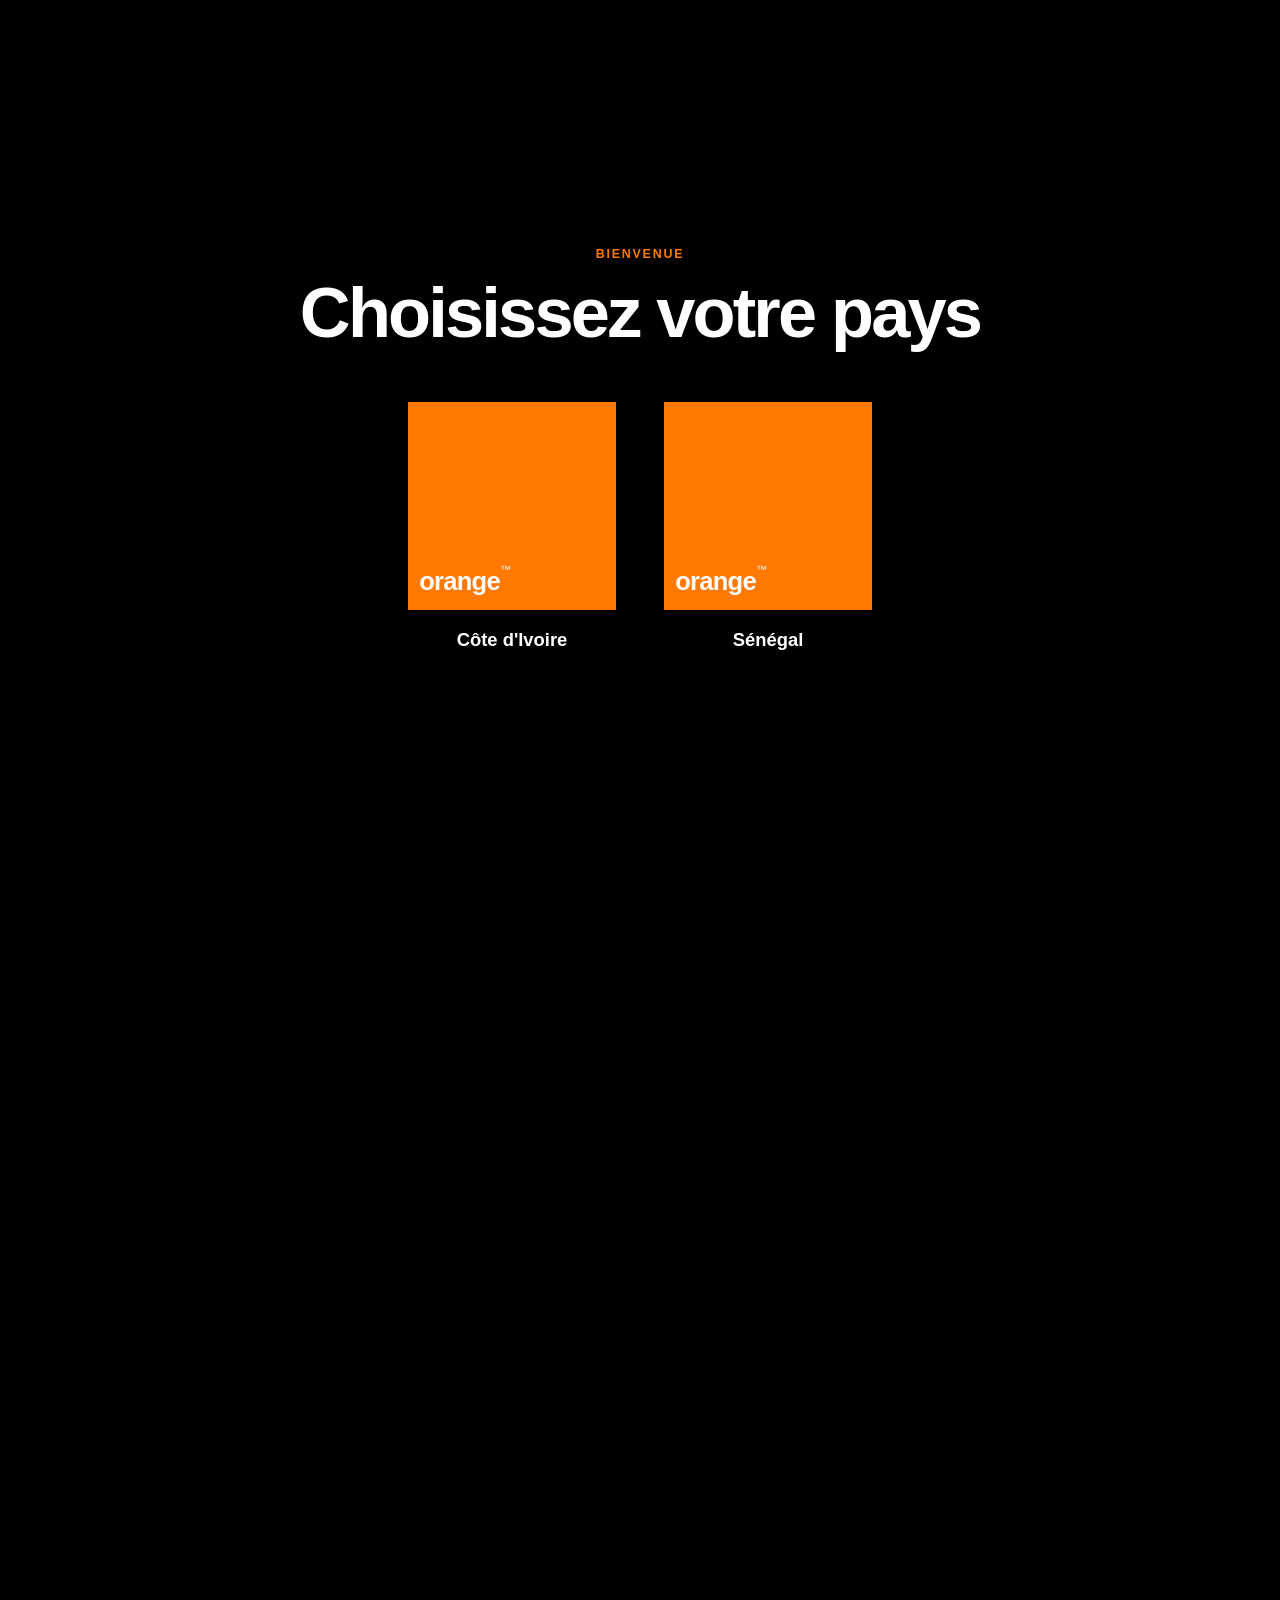
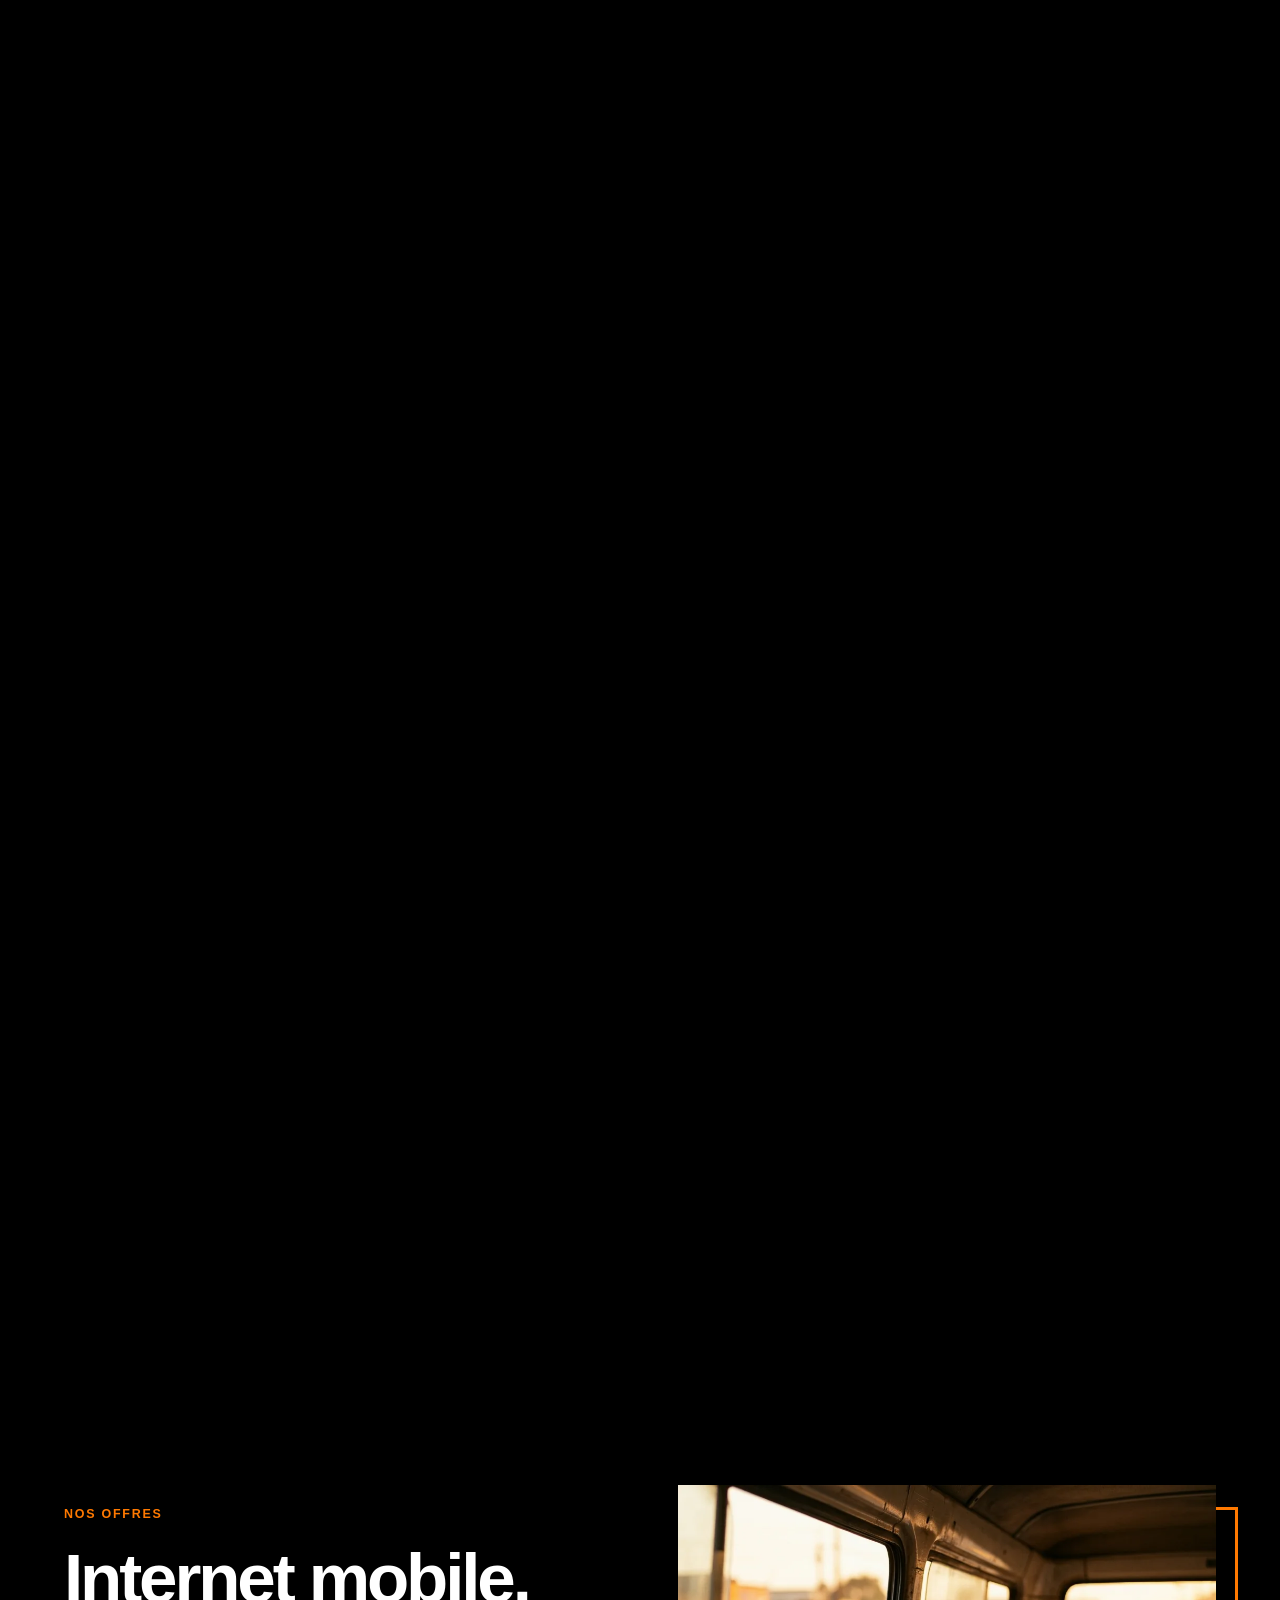
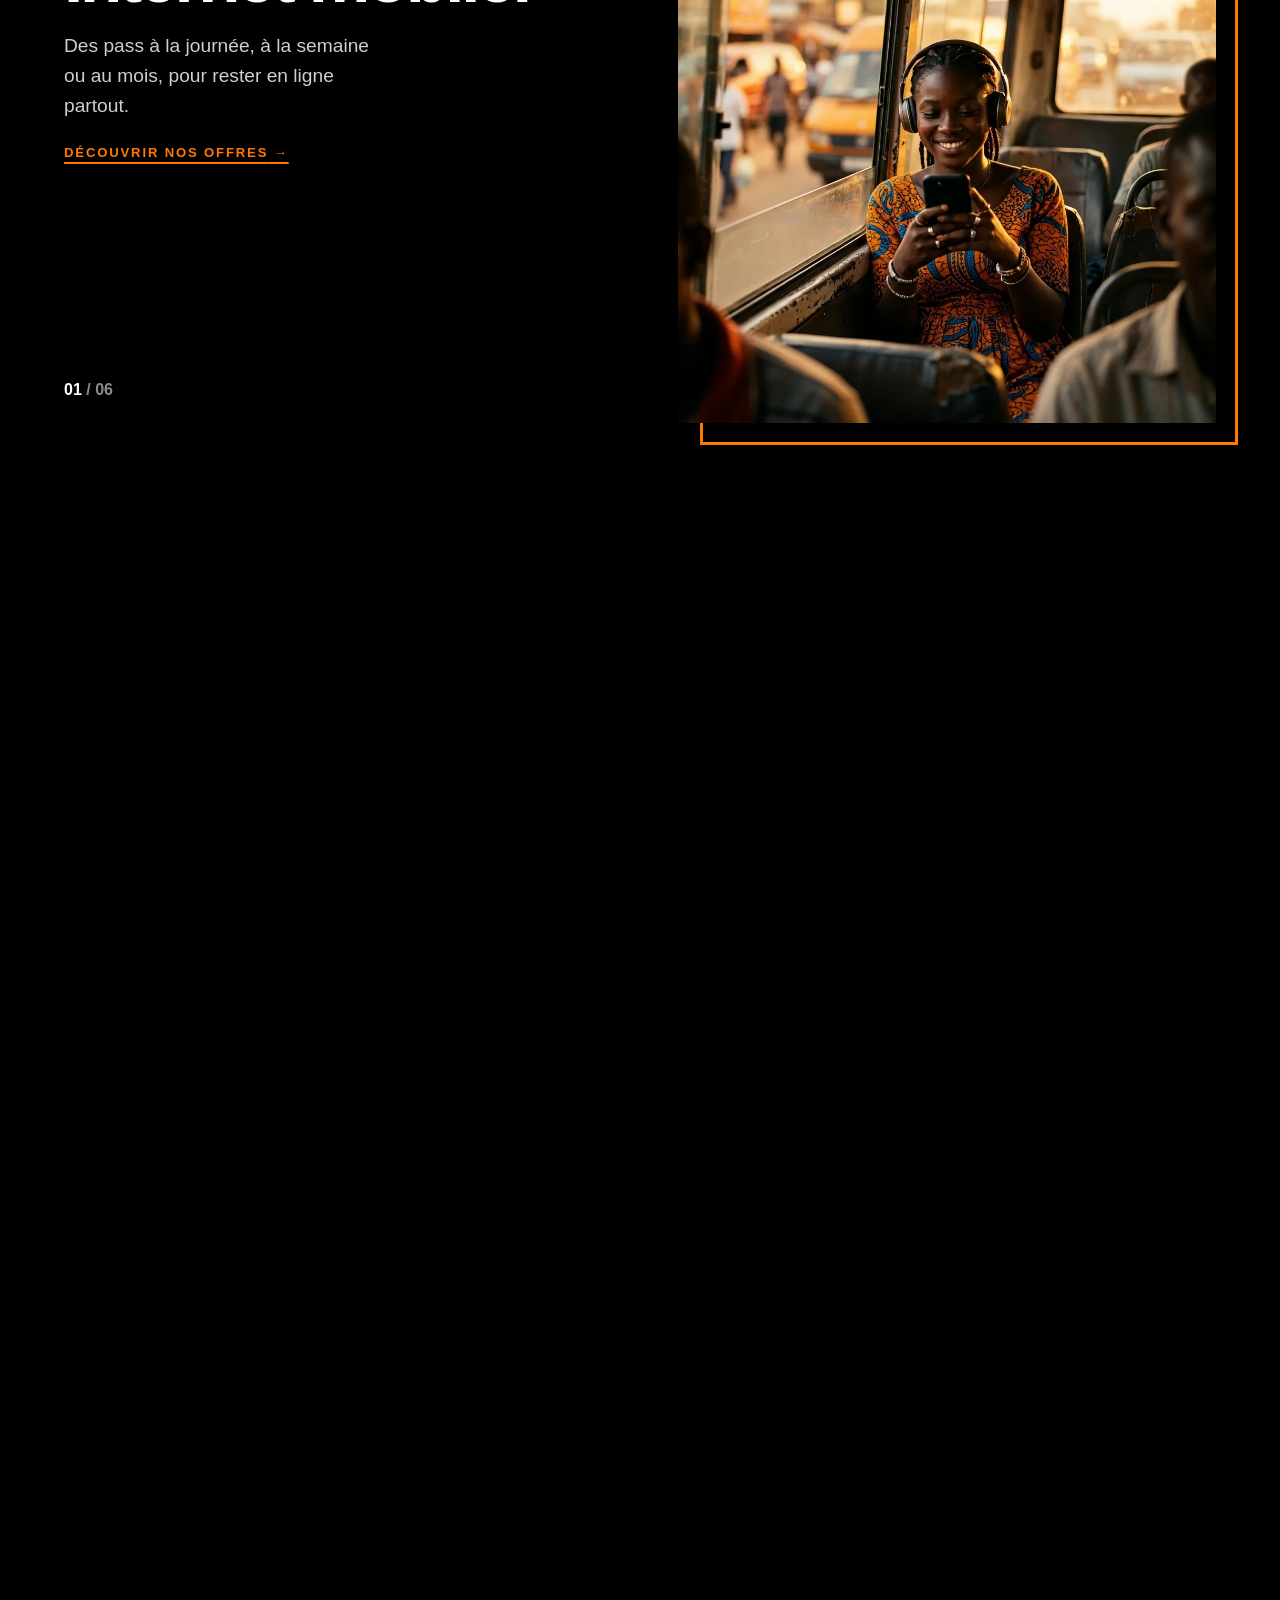
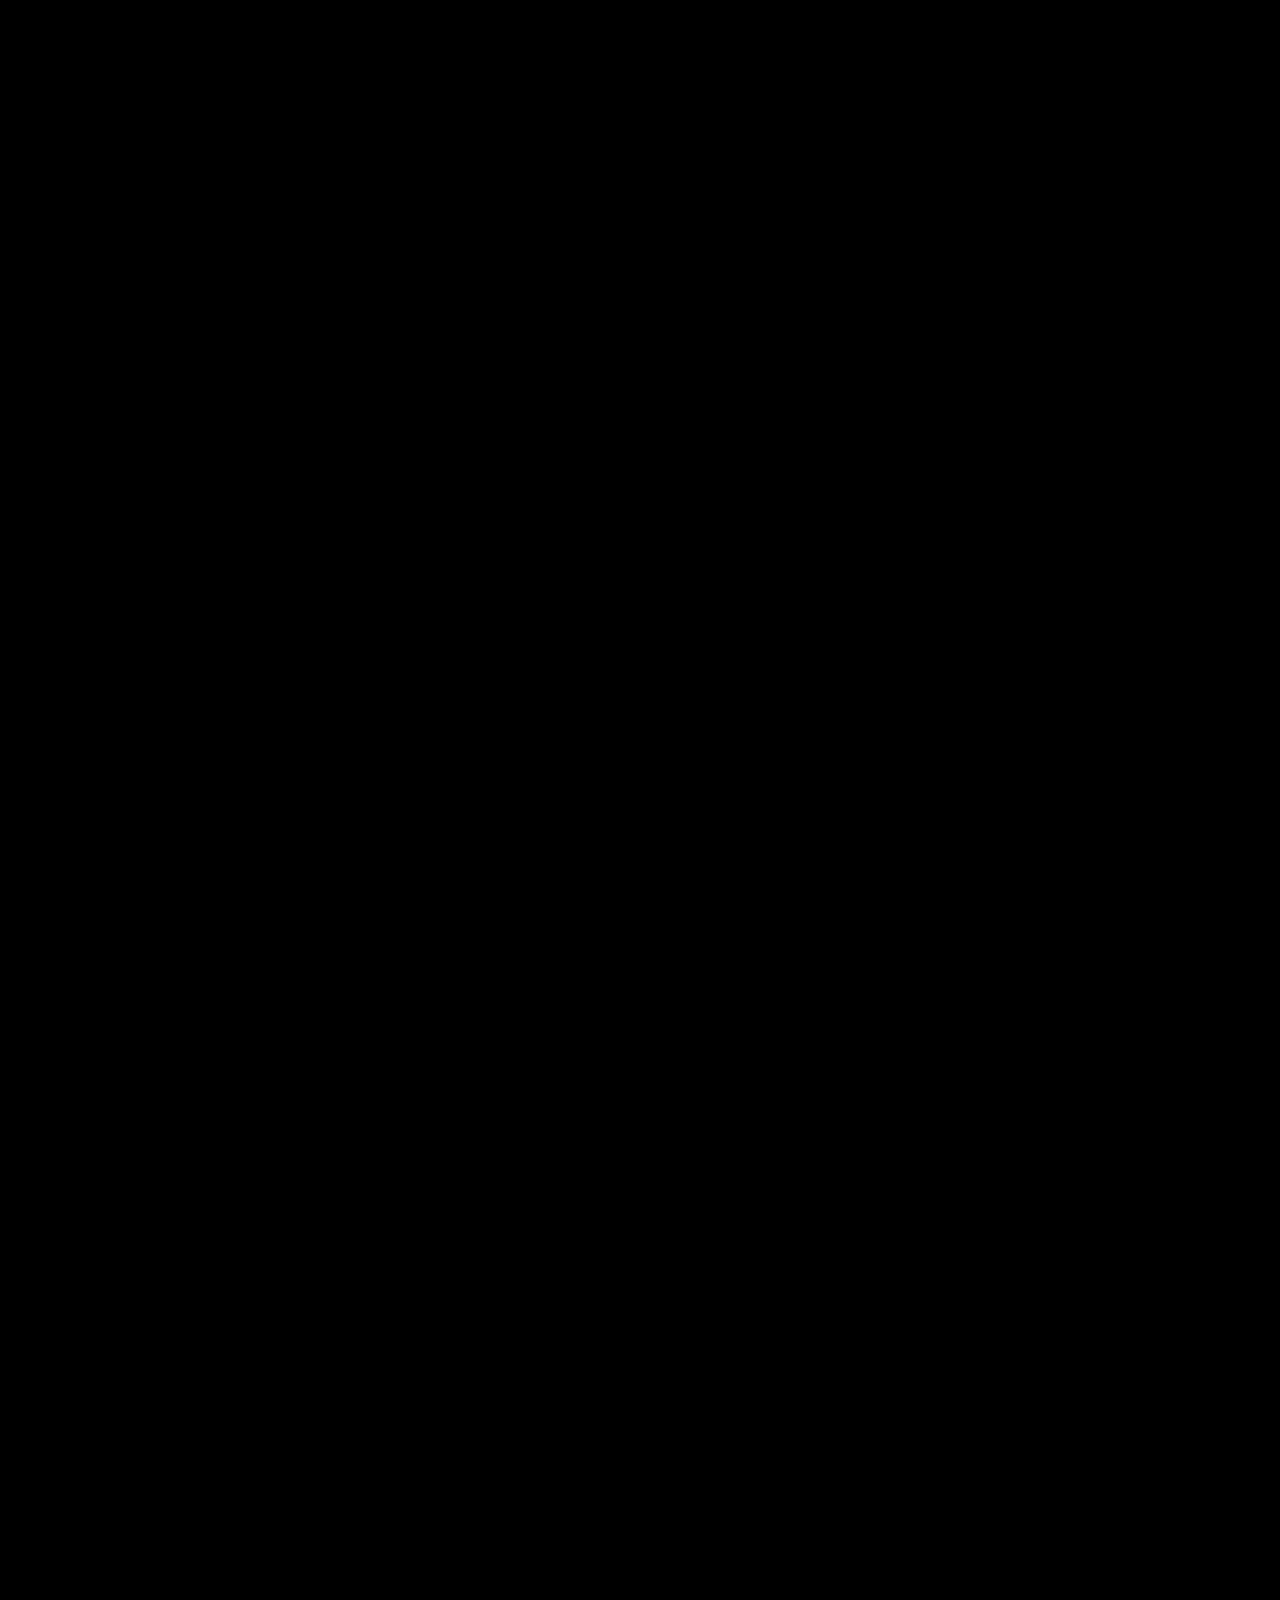
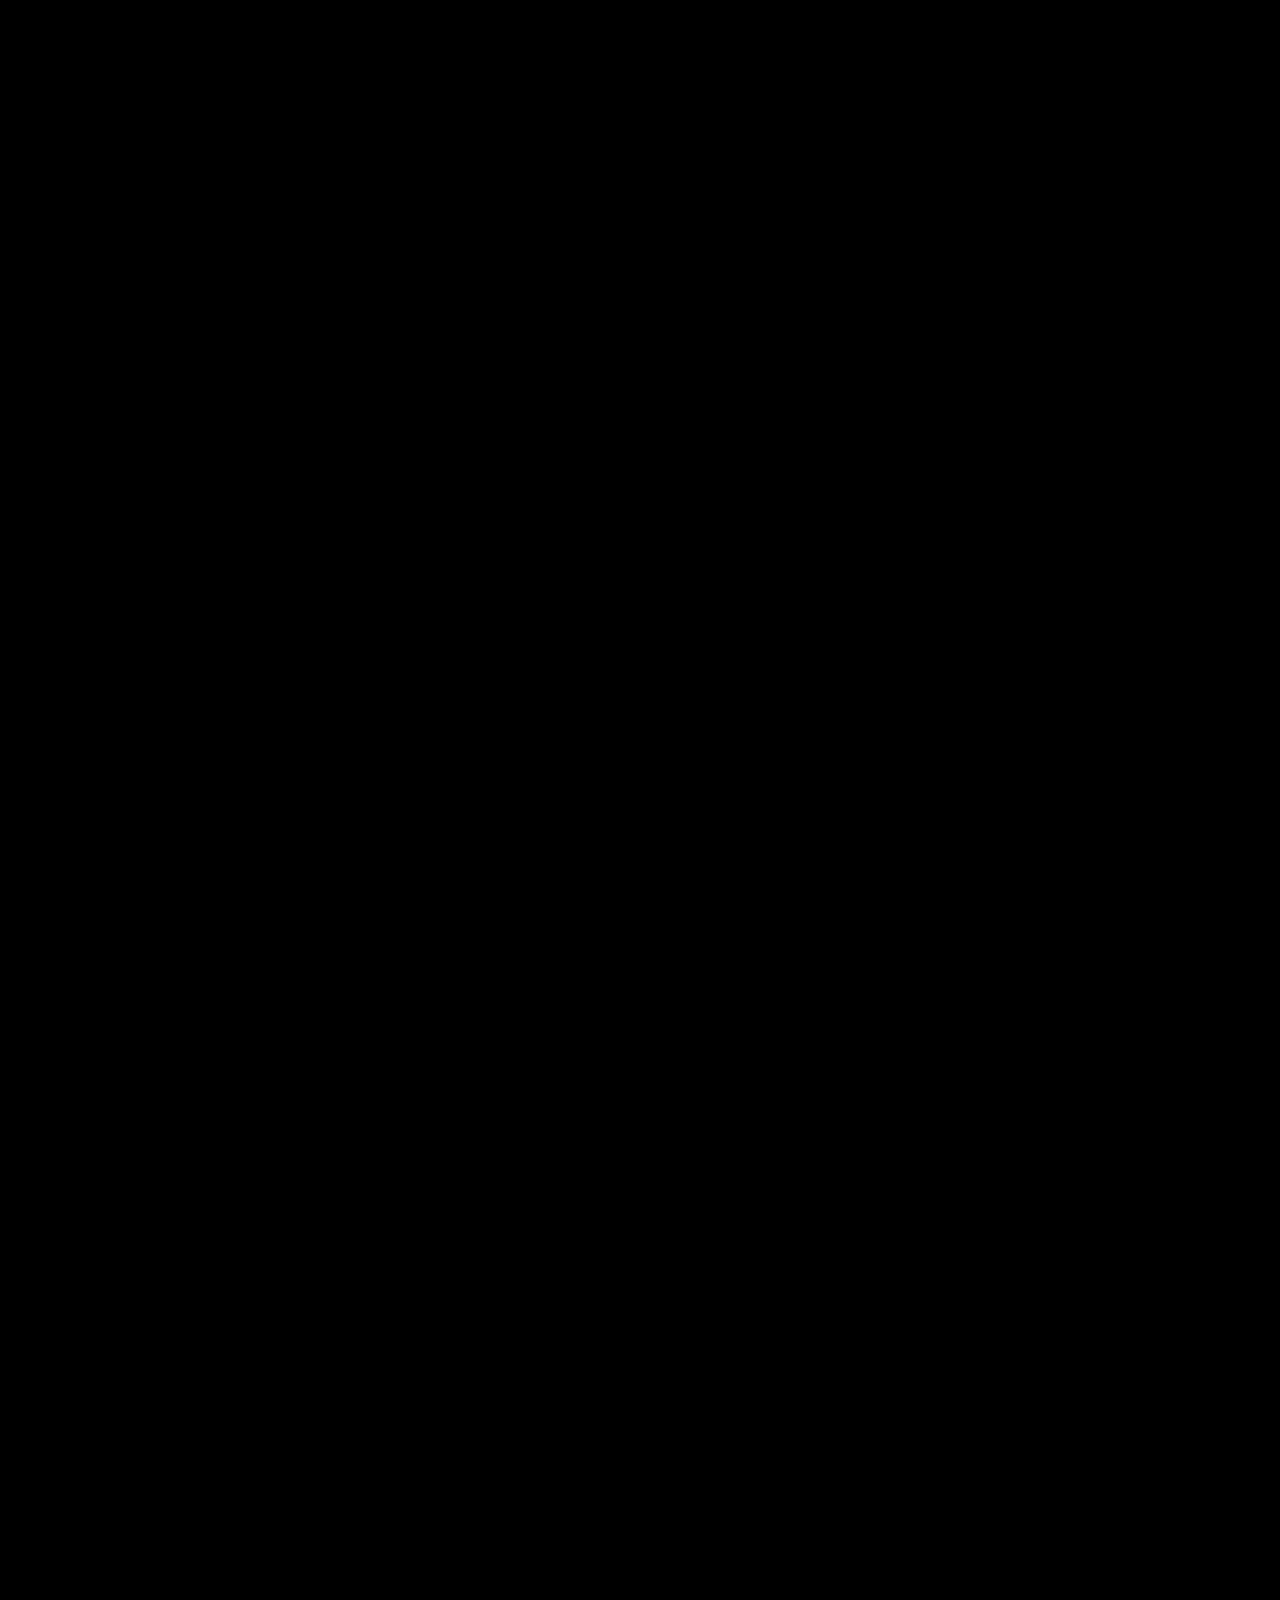
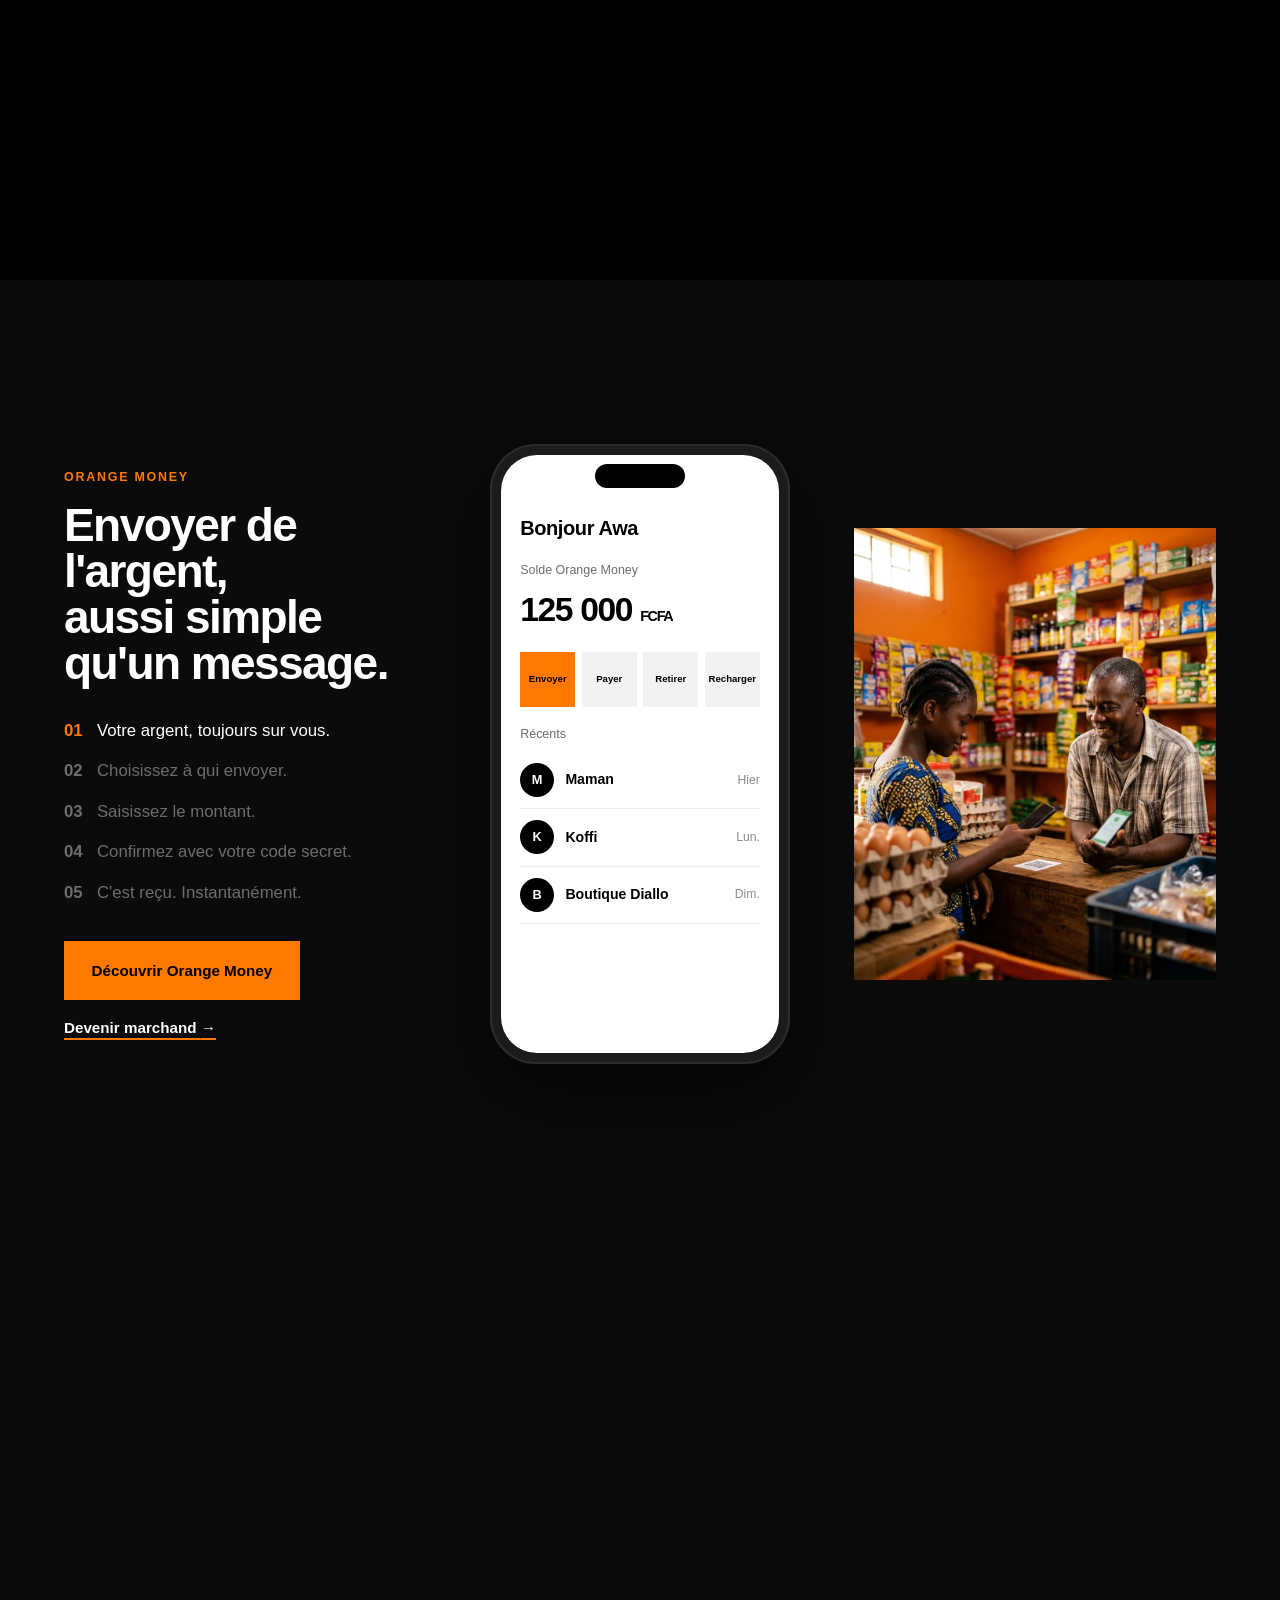
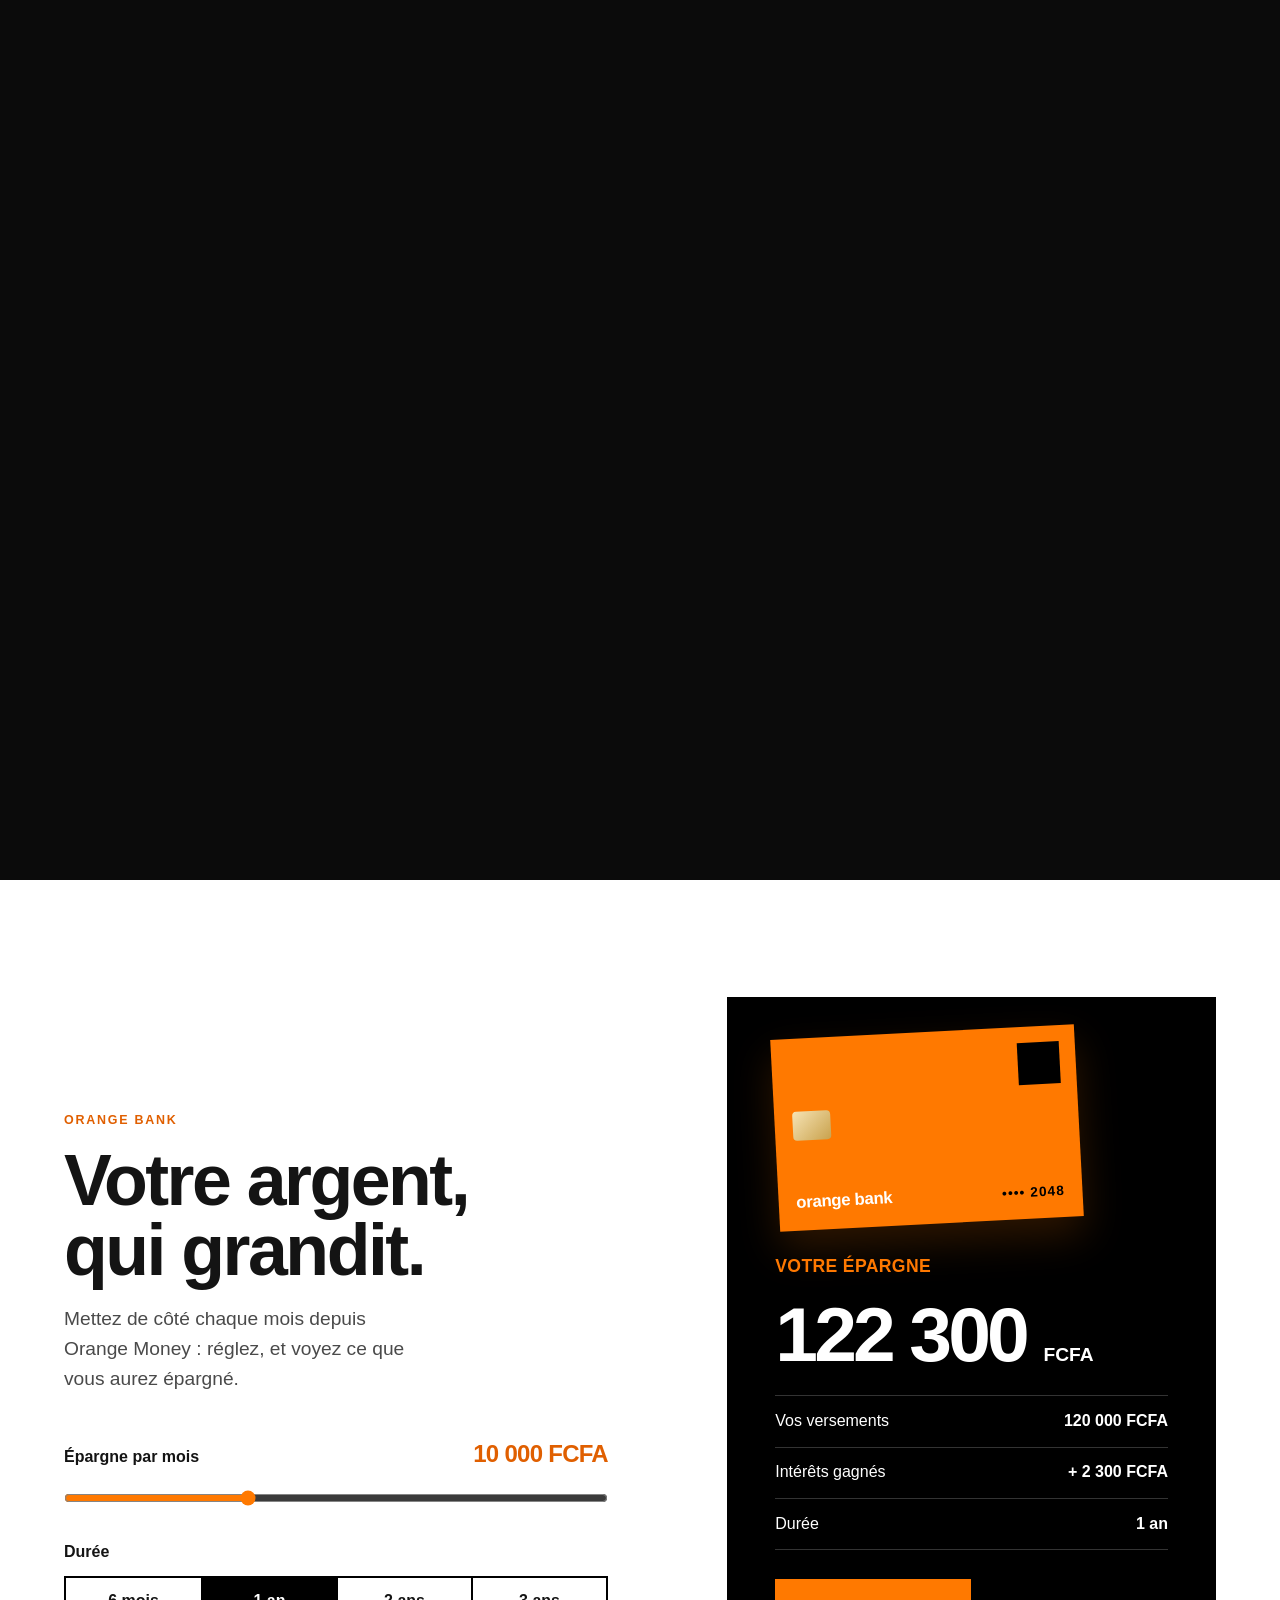
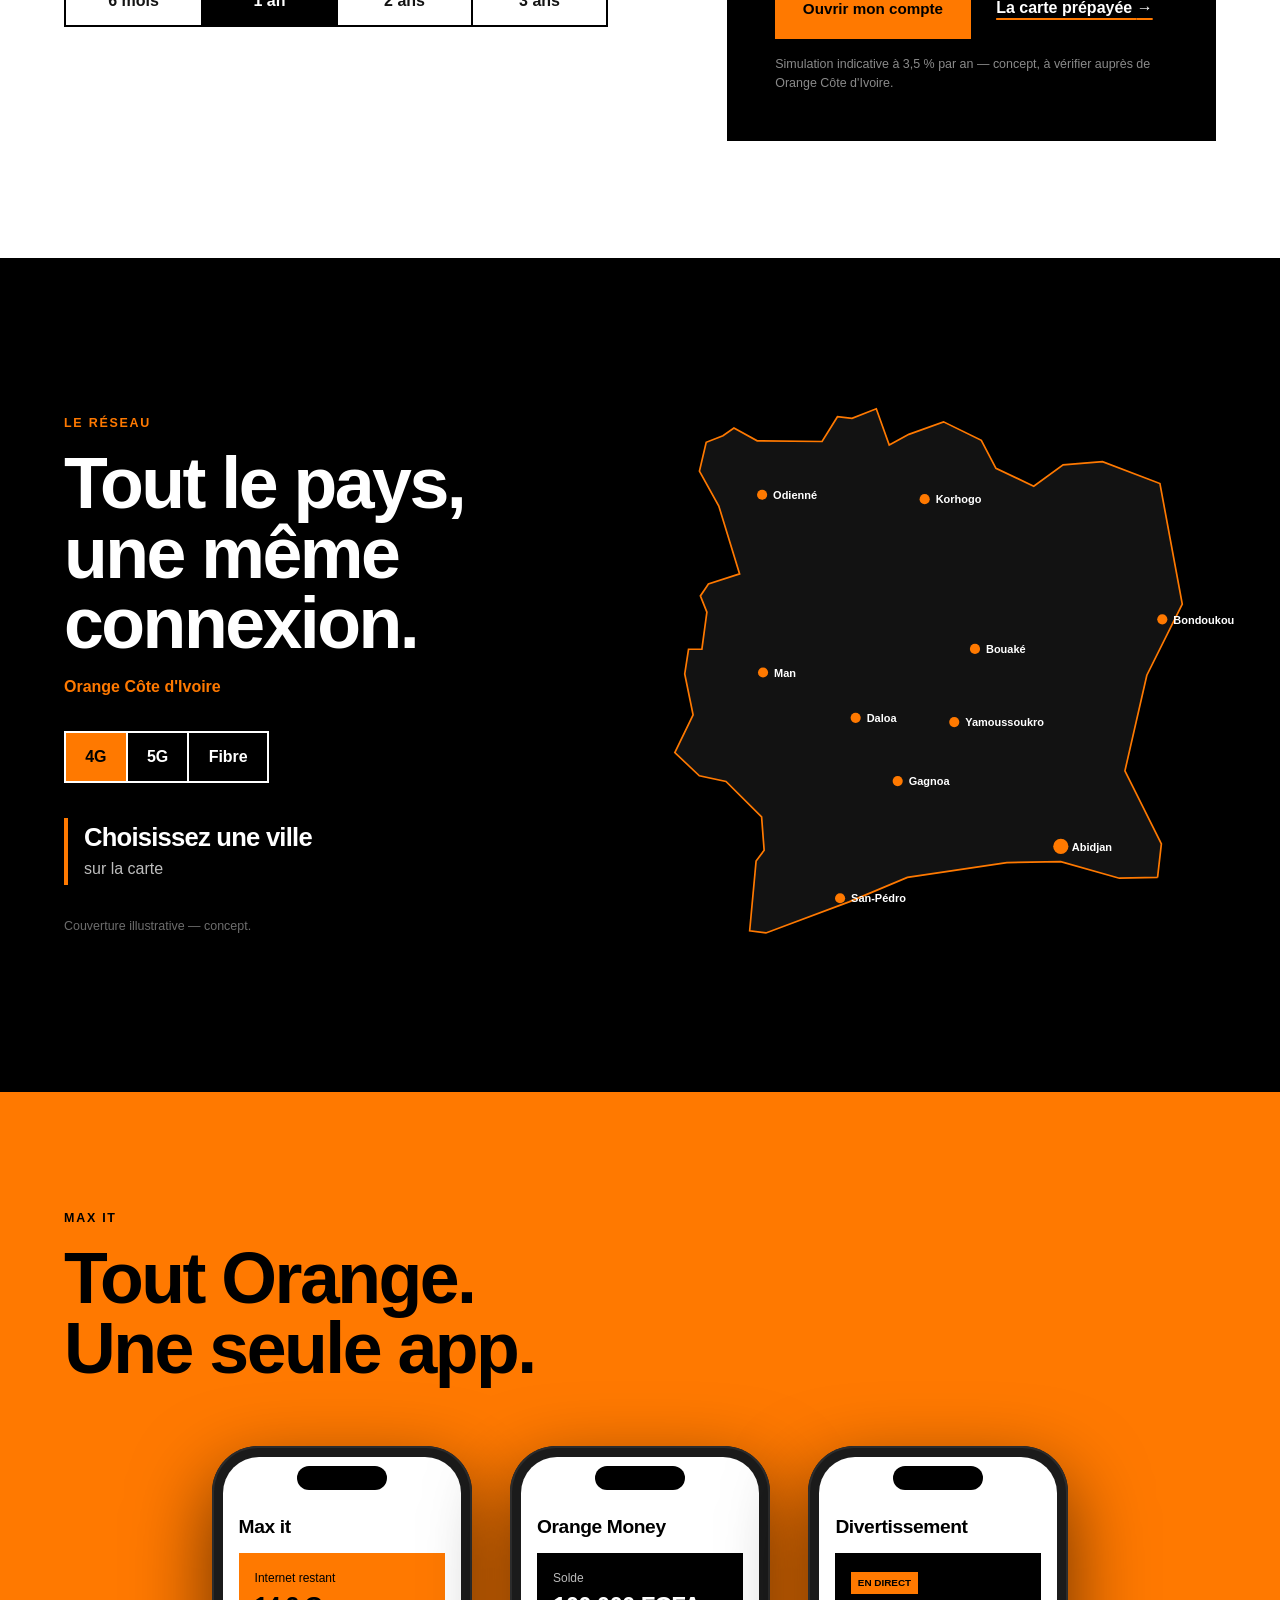
<file: site/index.html>
<!DOCTYPE html>
<html lang="fr">
<head>
<meta charset="utf-8">
<meta content="width=device-width, initial-scale=1" name="viewport">
<title>Orange — Le monde, à portée de main (concept)</title>
<meta content="Concept de site multi-pays pour les filiales Orange (Côte d'Ivoire, Sénégal) : réseau, Orange Money, forfaits et l'app Max it, autour du carré Orange." name="description">
<meta content="#000000" name="theme-color">
<!-- Concept de site, maquette non officielle. Images : voir PROMPTS-IMAGES.md (dossier assets/img). -->
<link href="assets/icons/favicon.svg" rel="icon" type="image/svg+xml">
<link href="assets/icons/favicon-32.png" rel="icon" sizes="32x32" type="image/png">
<link href="assets/icons/apple-touch-icon.png" rel="apple-touch-icon">
<link href="assets/css/orange.css" rel="stylesheet">
<script>
  /* images : essaie .webp, puis .jpg, puis .png ; à défaut, la place reste un aplat (classe is-missing) */
  window.__img = function (el) {
    var ext = ['jpg', 'png'], i = +(el.dataset.try || 0);
    if (i < ext.length) { el.dataset.try = i + 1; el.src = el.src.replace(/\.(webp|jpg|png)$/, '.' + ext[i]); }
    else { el.classList.add('is-missing'); el.removeAttribute('onerror'); }
  };
</script>
</head>
<body>
<a class="skip-link" href="#partout">Aller au contenu</a>

<header class="site-header" id="site-header">
  <a aria-label="Orange, accueil" class="logo" href="#accueil"><span>orange</span></a>
  <nav aria-label="Navigation principale" class="nav">
    <a href="#partout">Offres</a>
    <a href="#money">Orange Money</a>
    <a href="#forfaits">Forfaits</a>
    <a href="#maxit">Max it</a>
    <a href="#boutiques">Boutiques</a>
    <a class="nav__cta" href="#forfaits">Mon espace</a>
    <div class="pays-sel">
      <button aria-controls="pays-list" aria-expanded="false" class="pays-sel__btn" id="pays-btn" type="button"><span id="pays-court">CI</span><span class="sr-only"> — changer de pays</span></button>
      <ul class="pays-sel__list" hidden id="pays-list"></ul>
    </div>
  </nav>
  <button aria-controls="mobile-menu" aria-expanded="false" aria-label="Ouvrir le menu" class="menu-toggle" id="menu-toggle" type="button"><span></span><span></span><span></span></button>
</header>

<div class="mobile-menu" hidden id="mobile-menu">
  <nav aria-label="Menu">
    <a href="#partout">Offres</a>
    <a href="#money">Orange Money</a>
    <a href="#forfaits">Forfaits</a>
    <a href="#maxit">Max it</a>
    <a href="#boutiques">Boutiques</a>
  </nav>
  <div class="mobile-menu__pays" id="pays-mobile"></div>
</div>

<!-- Choix du pays à la première visite (on peut changer ensuite depuis l'en-tête) -->
<div aria-labelledby="choix-titre" aria-modal="true" class="choix" hidden id="choix" role="dialog">
  <p class="kicker">Bienvenue</p>
  <h2 id="choix-titre">Choisissez votre pays</h2>
  <div class="choix__grid" id="choix-grid"></div>
</div>

<main>

<!-- 1. HÉROS : le carré orange s'ouvre sur la ville -->
<section aria-labelledby="hero-title" class="hero" id="accueil">
  <div class="hero__sticky">
    <div class="hero__window" id="hero-window">
      <img alt="" class="hero__img" data-pays-img="heros" fetchpriority="high" id="hero-img">
      <div aria-hidden="true" class="hero__fill" id="hero-fill"><span class="hero__word">orange</span></div>
    </div>
    <p aria-hidden="true" class="hero__intro" id="hero-intro"><span></span>Faites défiler</p>
    <div class="hero__text" id="hero-text">
      <p class="kicker" id="hero-kicker">Orange</p>
      <h1 class="hero__title" id="hero-title">Le monde,<br>à portée de main.</h1>
      <div class="hero__actions">
        <a class="btn btn--orange" href="#forfaits" id="hero-cta">Composer mon forfait</a>
        <a class="btn btn--ghost" href="#money">Découvrir Orange Money</a>
      </div>
    </div>
  </div>
</section>

<!-- ÉVÉNEMENT DU MOMENT (Tabaski…) : n'apparaît que pendant ses dates (fichier pays) -->
<section aria-labelledby="event-title" class="event" hidden id="evenement">
  <div class="wrap event__grid">
    <figure class="event__photo"><img alt="" id="event-img"></figure>
    <div>
      <p class="kicker" id="event-kicker"></p>
      <h2 class="title title--light" id="event-title"></h2>
      <p class="event__text" id="event-text"></p>
      <div class="pass pass--event" id="event-pass"></div>
    </div>
  </div>
</section>

<!-- 2. NOS OFFRES : une catégorie d'offres du pays par carré -->
<section aria-labelledby="partout-title" class="partout" id="partout">
  <div class="partout__sticky">
    <div class="partout__text">
      <p class="kicker">Nos offres</p>
      <h2 class="sr-only" id="partout-title">Nos offres</h2>
      <ol class="partout__steps" id="partout-steps"></ol>
      <p aria-hidden="true" class="partout__count"><span id="partout-no">01</span> / 05</p>
    </div>
    <div class="partout__frame">
      <span aria-hidden="true" class="partout__outline" id="partout-outline"></span>
      <div class="partout__square" id="partout-square"></div>
    </div>
  </div>
</section>

<!-- 3. ORANGE MONEY : le téléphone reste fixe, le transfert se fait au défilement -->
<section aria-labelledby="money-title" class="money" id="money">
  <div class="money__sticky">
    <div class="money__text">
      <p class="kicker">Orange Money</p>
      <h2 class="money__title" id="money-title">Envoyer de l'argent,<br>aussi simple qu'un message.</h2>
      <ol class="money__steps" id="money-steps">
        <li class="is-on"><b>01</b> Votre argent, toujours sur vous.</li>
        <li><b>02</b> Choisissez à qui envoyer.</li>
        <li><b>03</b> Saisissez le montant.</li>
        <li><b>04</b> Confirmez avec votre code secret.</li>
        <li><b>05</b> C'est reçu. Instantanément.</li>
      </ol>
      <div class="money__ctas">
        <a class="btn btn--orange" href="offre.html?offre=money" id="money-lien">Découvrir Orange Money</a>
        <a class="money__marchand" href="offre.html?offre=money#marchand" id="money-marchand">Devenir marchand <span aria-hidden="true">→</span></a>
      </div>
    </div>

    <div aria-hidden="true" class="phone" id="money-phone">
      <div class="phone__screen" data-step="1" id="money-screen">
        <div class="ms ms--home">
          <p class="ms__hello">Bonjour <span data-m="prenom"></span></p>
          <p class="ms__label">Solde Orange Money</p>
          <p class="ms__balance">125 000 <small>FCFA</small></p>
          <div class="ms__actions"><span>Envoyer</span><span>Payer</span><span>Retirer</span><span>Recharger</span></div>
          <p class="ms__label">Récents</p>
          <ul class="ms__list" id="ms-recents"></ul>
        </div>
        <div class="ms ms--to">
          <p class="ms__head">Envoyer à</p>
          <div class="ms__field" data-m="numero"></div>
          <ul class="ms__list" id="ms-contacts"></ul>
        </div>
        <div class="ms ms--amount">
          <p class="ms__head">Montant pour Maman</p>
          <p class="ms__big"><span id="money-typed">25 000</span> <small>FCFA</small></p>
          <div class="ms__keys"><span>1</span><span>2</span><span>3</span><span>4</span><span>5</span><span>6</span><span>7</span><span>8</span><span>9</span><span></span><span>0</span><span>⌫</span></div>
        </div>
        <div class="ms ms--pin">
          <p class="ms__head">Code secret</p>
          <div class="ms__pin" id="money-pin"><i></i><i></i><i></i><i></i></div>
          <p class="ms__label">25 000 FCFA → Maman</p>
        </div>
        <div class="ms ms--done">
          <div class="ms__check"><svg viewBox="0 0 52 52"><circle cx="26" cy="26" r="24"/><path d="M14 27 l8 8 l16 -18"/></svg></div>
          <p class="ms__done">Transfert réussi</p>
          <p class="ms__label">Maman a reçu 25 000 FCFA</p>
        </div>
      </div>
    </div>

    <figure class="money__photo"></figure>
  </div>
</section>

<!-- 4. FORFAITS : configurateur -->
<section aria-labelledby="forfaits-title" class="forfaits" id="forfaits">
  <div class="wrap forfaits__grid">
    <div>
      <p class="kicker kicker--dark">Forfaits</p>
      <h2 class="title" id="forfaits-title">Votre forfait,<br>à votre mesure.</h2>
      <p class="lead" id="forfaits-lead">Internet, appels, durée : réglez, le prix suit.</p>
      <ul class="catalogue" hidden id="catalogue"></ul>
      <div class="cfg" id="cfg">
        <label class="cfg__row"><span>Internet</span><output id="cfg-data-out"></output>
          <input aria-label="Internet" id="cfg-data" max="6" min="0" step="1" type="range" value="3"></label>
        <label class="cfg__row"><span>Appels</span><output id="cfg-min-out"></output>
          <input aria-label="Appels" id="cfg-min" max="6" min="0" step="1" type="range" value="2"></label>
        <div aria-label="Validité" class="cfg__row cfg__row--seg" role="radiogroup">
          <span>Validité</span>
          <div class="seg">
            <button aria-checked="false" data-days="1" role="radio" type="button">1 jour</button>
            <button aria-checked="false" data-days="7" role="radio" type="button">7 jours</button>
            <button aria-checked="true" data-days="30" role="radio" type="button">30 jours</button>
          </div>
        </div>
      </div>
    </div>
    <div aria-live="polite" class="pass" id="pass">
      <p class="pass__name" id="pass-name"></p>
      <p class="pass__price"><span id="pass-price"></span> <small>FCFA</small></p>
      <ul class="pass__list" id="pass-list"></ul>
      <button class="btn btn--orange" id="pass-buy" type="button">Souscrire</button>
      <p class="pass__note" id="pass-note">Prix indicatif — concept, sans souscription réelle.</p>
    </div>
  </div>
</section>

<!-- MODULE PROPRE À UN PAYS : Orange Bank, simulateur d'épargne (remplace les forfaits quand le fichier pays l'active) -->
<section aria-labelledby="banque-title" class="forfaits banque" hidden id="banque">
  <div class="wrap forfaits__grid">
    <div>
      <p class="kicker kicker--dark" id="banque-kicker">Orange Bank</p>
      <h2 class="title" id="banque-title"></h2>
      <p class="lead" id="banque-lead"></p>
      <div class="cfg">
        <label class="cfg__row"><span>Épargne par mois</span><output id="bq-mois-out"></output>
          <input aria-label="Épargne par mois" id="bq-mois" max="9" min="0" step="1" type="range" value="3"></label>
        <div aria-label="Durée" class="cfg__row cfg__row--seg" role="radiogroup">
          <span>Durée</span>
          <div class="seg">
            <button aria-checked="false" data-mois="6" role="radio" type="button">6 mois</button>
            <button aria-checked="true" data-mois="12" role="radio" type="button">1 an</button>
            <button aria-checked="false" data-mois="24" role="radio" type="button">2 ans</button>
            <button aria-checked="false" data-mois="36" role="radio" type="button">3 ans</button>
          </div>
        </div>
      </div>
    </div>
    <div aria-live="polite" class="pass bq-card">
      <div aria-hidden="true" class="bq-carte"><span class="bq-carte__puce"></span><span class="bq-carte__nom">orange bank</span><span class="bq-carte__num">•••• 2048</span></div>
      <p class="pass__name">Votre épargne</p>
      <p class="pass__price"><span id="bq-total"></span> <small id="bq-devise">FCFA</small></p>
      <ul class="pass__list" id="bq-list"></ul>
      <div class="bq-actions">
        <a class="btn btn--orange" href="offre.html?offre=bank" id="bq-lien">Ouvrir mon compte</a>
        <a class="bq-carte-lien" href="offre.html?offre=bank#tarifs" id="bq-lien-carte">La carte prépayée <span aria-hidden="true">→</span></a>
      </div>
      <p class="pass__note" id="bq-note"></p>
    </div>
  </div>
</section>

<!-- MODULE PROPRE À UN PAYS : programme de fidélité (activé par le fichier pays) -->
<section aria-labelledby="fid-title" class="fid" hidden id="fidelite">
  <div class="wrap fid__grid">
    <div>
      <p class="kicker kicker--dark" id="fid-kicker"></p>
      <h2 class="title title--black" id="fid-title"></h2>
      <p class="lead" id="fid-text"></p>
    </div>
    <div class="fid__card">
      <p class="fid__label">Vos points</p>
      <p class="fid__points"><span id="fid-points">0</span></p>
      <ol class="fid__steps" id="fid-steps"></ol>
    </div>
  </div>
</section>

<!-- 5. LE RÉSEAU : la carte s'allume -->
<section aria-labelledby="reseau-title" class="reseau" id="reseau">
  <div class="wrap reseau__grid">
    <div>
      <p class="kicker">Le réseau</p>
      <h2 class="title title--light" id="reseau-title">Tout le pays,<br>une même connexion.</h2>
      <p class="reseau__pays" id="reseau-pays"></p>
      <div aria-label="Technologie" class="seg seg--dark" id="net-filter" role="radiogroup">
        <button aria-checked="true" data-net="4g" role="radio" type="button">4G</button>
        <button aria-checked="false" data-net="5g" role="radio" type="button">5G</button>
        <button aria-checked="false" data-net="fibre" role="radio" type="button">Fibre</button>
      </div>
      <div class="city" id="city-info"><p class="city__name">Choisissez une ville</p><p class="city__techs">sur la carte</p></div>
      <p class="reseau__note">Couverture illustrative — concept.</p>
    </div>
    <div class="map" id="map"></div>
  </div>
</section>

<!-- 6. MAX IT : tout Orange dans une app -->
<section aria-labelledby="maxit-title" class="maxit" id="maxit">
  <div class="wrap">
    <p class="kicker kicker--dark">Max it</p>
    <h2 class="title title--black" id="maxit-title">Tout Orange.<br>Une seule app.</h2>
  </div>
  <div aria-hidden="true" class="maxit__phones">
    <div class="phone phone--app"><div class="phone__screen app">
      <p class="app__top">Max it</p>
      <div class="app__card app__card--orange"><p>Internet restant</p><b>14,2 Go</b><span class="app__bar"><i style="width:64%"></i></span></div>
      <div class="app__card"><p>Crédit</p><b>2 350 FCFA</b></div>
      <div class="app__tiles"><span>Pass</span><span>Recharger</span><span>Factures</span><span>Aide</span></div>
    </div></div>
    <div class="phone phone--app"><div class="phone__screen app">
      <p class="app__top">Orange Money</p>
      <div class="app__card app__card--black"><p>Solde</p><b>100 000 FCFA</b></div>
      <ul class="app__tx"><li>Maman <em>− 25 000</em></li><li>Salaire <em class="plus">+ 180 000</em></li><li>Boutique Diallo <em>− 4 500</em></li><li>Facture électricité <em>− 12 300</em></li></ul>
    </div></div>
    <div class="phone phone--app"><div class="phone__screen app">
      <p class="app__top">Divertissement</p>
      <div class="app__media"><span>EN DIRECT</span><b>Le grand match</b></div>
      <div class="app__media app__media--b"><b>Musique</b><p>Les sons du moment</p></div>
      <div class="app__media app__media--c"><b>Jeux</b><p>Défiez vos amis</p></div>
    </div></div>
  </div>
</section>

<!-- 7. IMPACT -->
<section aria-labelledby="impact-title" class="impact" id="impact">
  <div class="wrap">
    <p class="kicker kicker--dark">Au-delà du réseau</p>
    <h2 class="title" id="impact-title">Le numérique,<br>pour tous.</h2>
    <ul class="impact__grid">
      <li><figure><img alt="Une jeune développeuse code dans un centre de formation numérique" loading="lazy" onerror="__img(this)" src="assets/img/commun/impact-codeuse.webp"></figure><h3>Apprendre le code</h3><p>Des formations gratuites pour que les jeunes talents deviennent les développeurs de demain.</p></li>
      <li><figure><img alt="Des écoliers découvrent des tablettes avec leur enseignant" loading="lazy" onerror="__img(this)" src="assets/img/commun/impact-enfants.webp"></figure><h3>Éveiller les plus jeunes</h3><p>Des écoles équipées, pour que chaque enfant grandisse avec les outils de son époque.</p></li>
      <li><figure><img alt="Une jeune entrepreneure photographie un vêtement pour le vendre en ligne" loading="lazy" onerror="__img(this)" src="assets/img/commun/impact-entrepreneure.webp"></figure><h3>Entreprendre en ligne</h3><p>Vendre, encaisser, se faire connaître : le téléphone devient la vitrine.</p></li>
    </ul>
  </div>
</section>

<!-- 8. BOUTIQUES & AIDE -->
<section aria-labelledby="boutiques-title" class="boutiques" id="boutiques">
  <div class="wrap boutiques__grid">
    <figure class="boutiques__photo"><img alt="Une conseillère aide un client à choisir un smartphone en boutique" loading="lazy" onerror="__img(this)" src="assets/img/commun/boutique.webp"></figure>
    <div>
      <p class="kicker kicker--dark">Boutiques &amp; aide</p>
      <h2 class="title" id="boutiques-title">Un conseiller,<br>près de chez vous.</h2>
      <p class="lead" id="boutiques-lead"></p>
      <a class="btn btn--black" href="#" id="boutiques-lien">Trouver une boutique</a>
      <div class="faq">
        <details><summary>Comment ouvrir un compte Orange Money ?</summary><p>En boutique ou chez un point de vente agréé, avec une pièce d'identité. L'ouverture prend quelques minutes.</p></details>
        <details><summary>Comment connaître mon solde Internet ?</summary><p>Dans l'app Max it, dès l'écran d'accueil.</p></details>
        <details><summary>La 5G fonctionne-t-elle avec mon téléphone ?</summary><p>Il faut un smartphone compatible 5G et être dans une zone couverte : nos conseillers vérifient avec vous.</p></details>
      </div>
    </div>
  </div>
</section>

<!-- 9. FIN : le carré se referme -->
<section aria-labelledby="fin-title" class="fin" id="fin">
  <div class="fin__square" id="fin-square"><h2 id="fin-title">La vie change<br>avec Orange.</h2></div>
</section>
</main>

<footer class="site-footer">
  <div class="wrap site-footer__grid">
    <span aria-hidden="true" class="logo logo--small"><span>orange</span></span>
    <nav aria-label="Pied de page"><a href="#partout">Offres</a><a href="#money">Orange Money</a><a href="#forfaits">Forfaits</a><a href="#maxit">Max it</a><a href="#boutiques">Boutiques</a></nav>
    <p class="site-footer__demo" id="demo-events"></p>
    <p class="site-footer__legal">Concept de site, maquette non officielle — non affiliée à Orange. Orange et Max it sont des marques d'Orange.</p>
  </div>
</footer>

<div aria-live="polite" class="toast" id="toast" role="status"></div>

<script src="assets/js/cartes.js"></script>
<script src="assets/js/pays/ci.js"></script>
<script src="assets/js/pays/sn.js"></script>
<script src="assets/js/pays.js"></script>
<script src="assets/js/orange.js"></script>
</body>
</html>
</file>
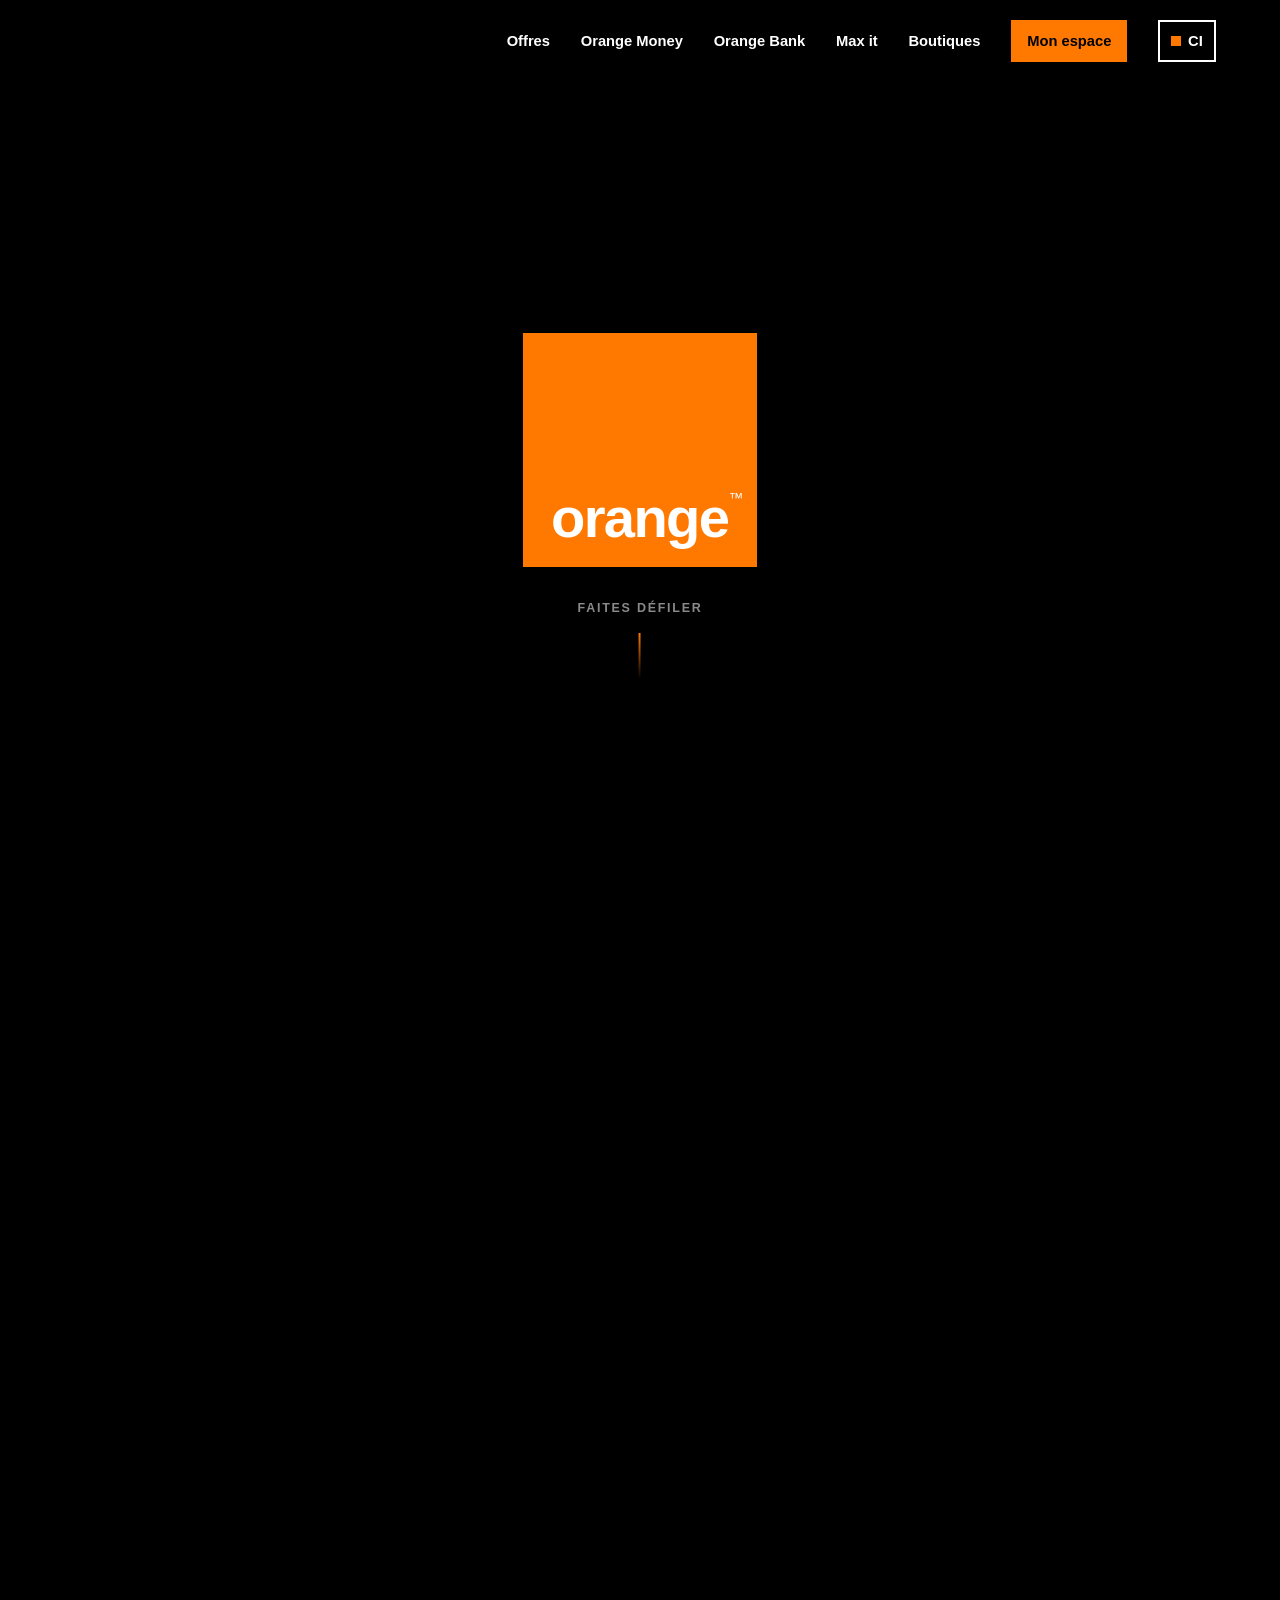
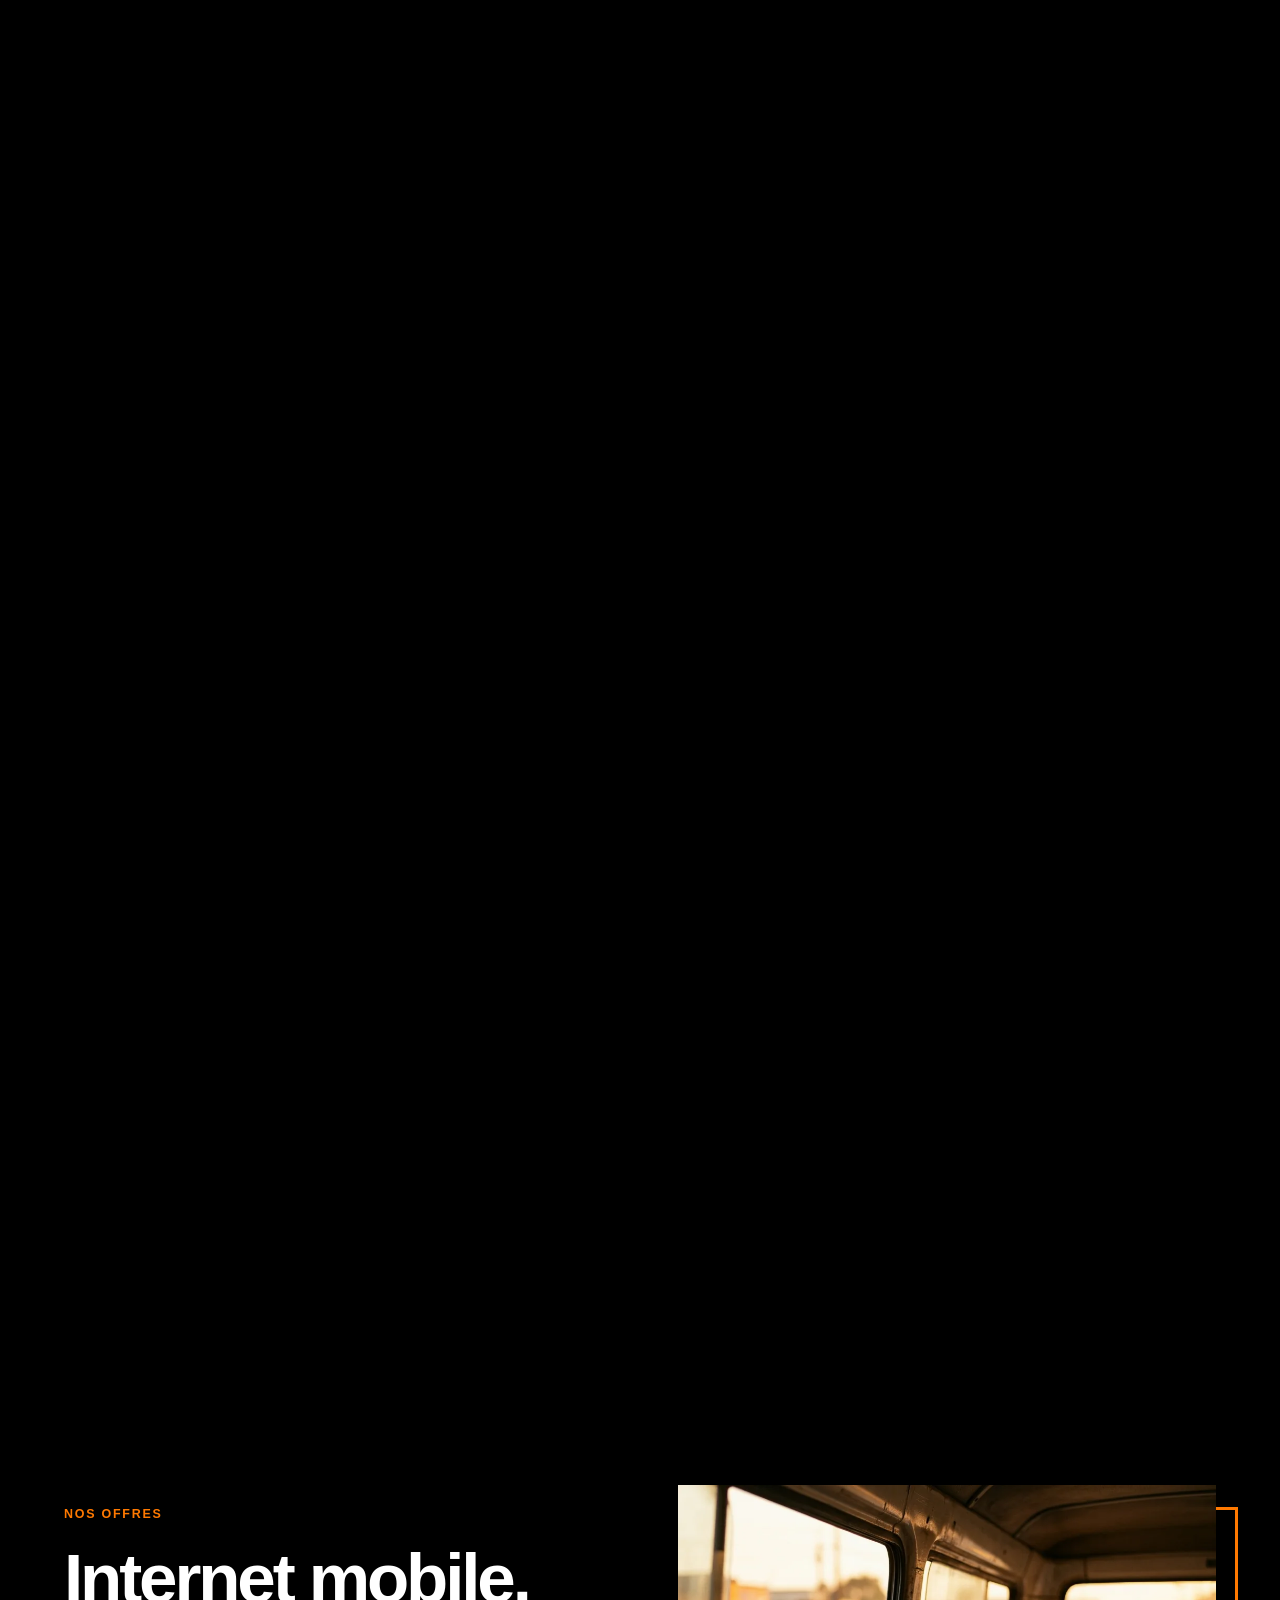
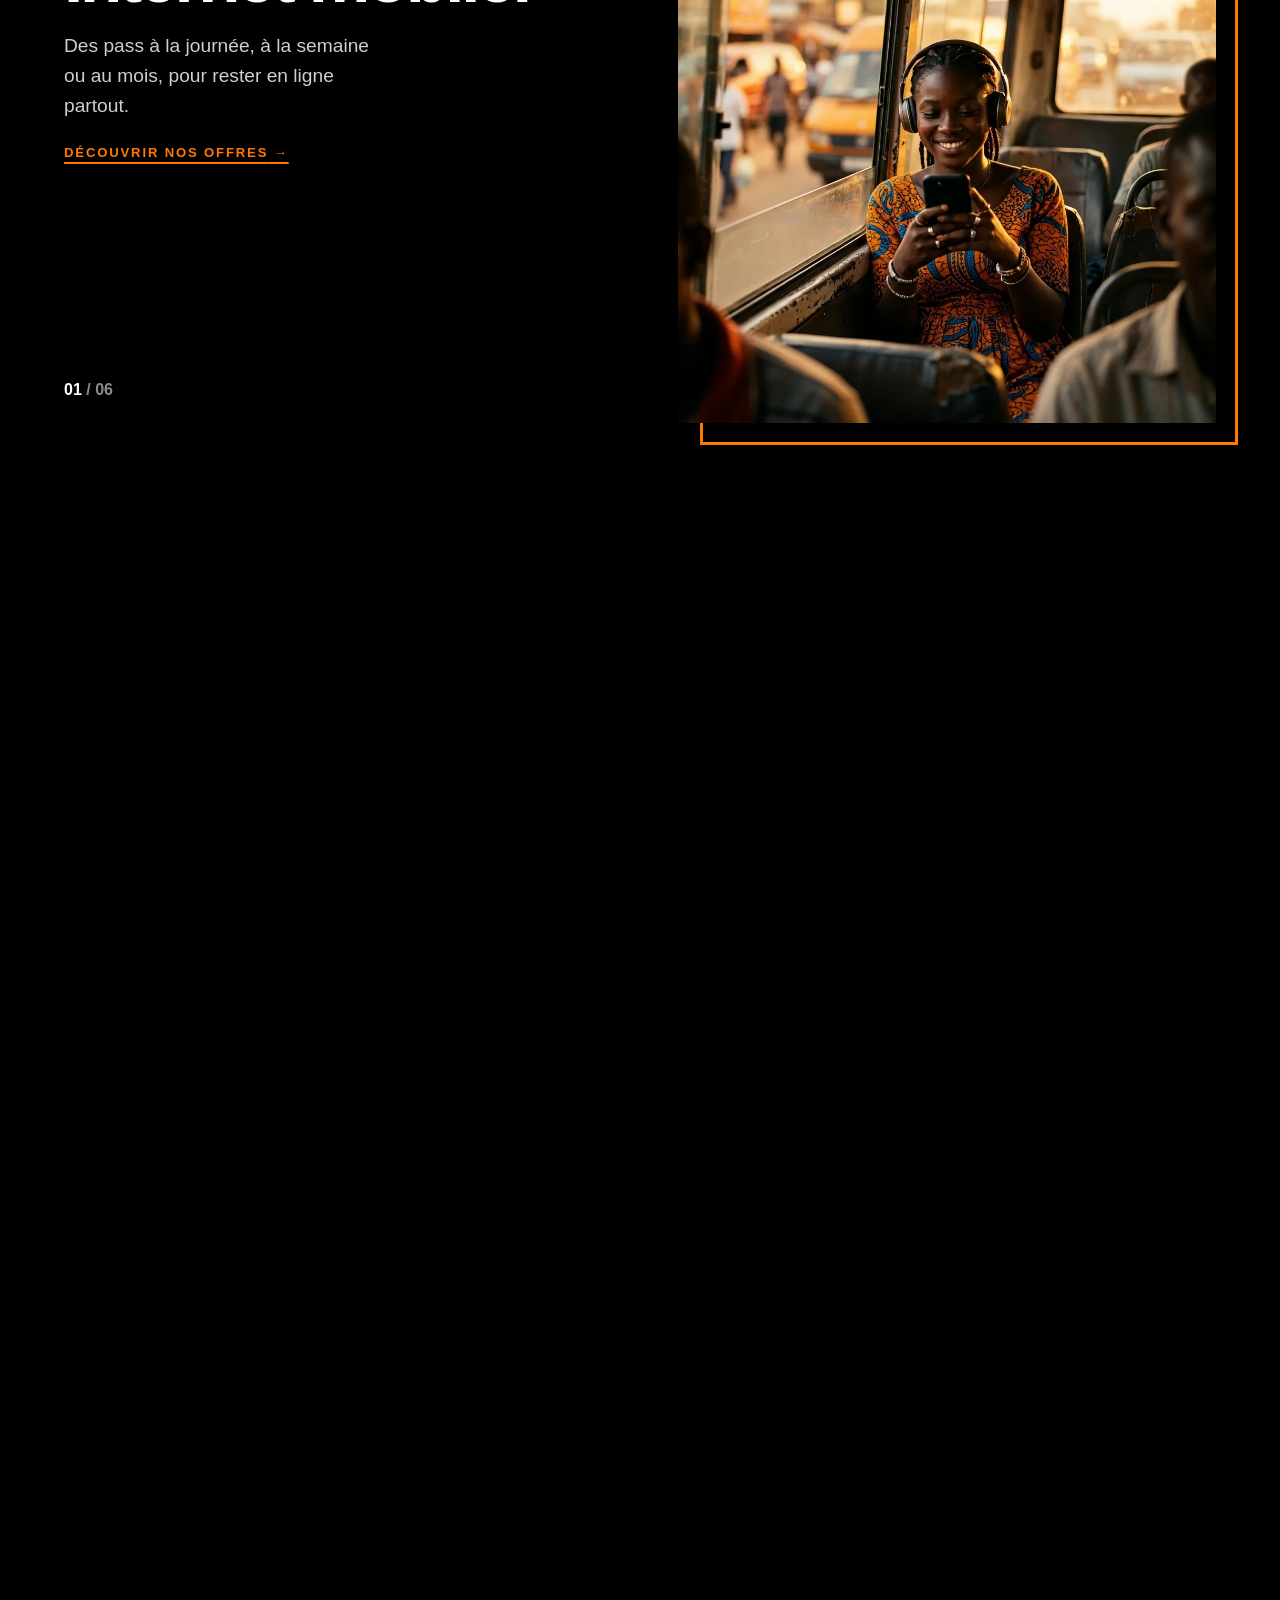
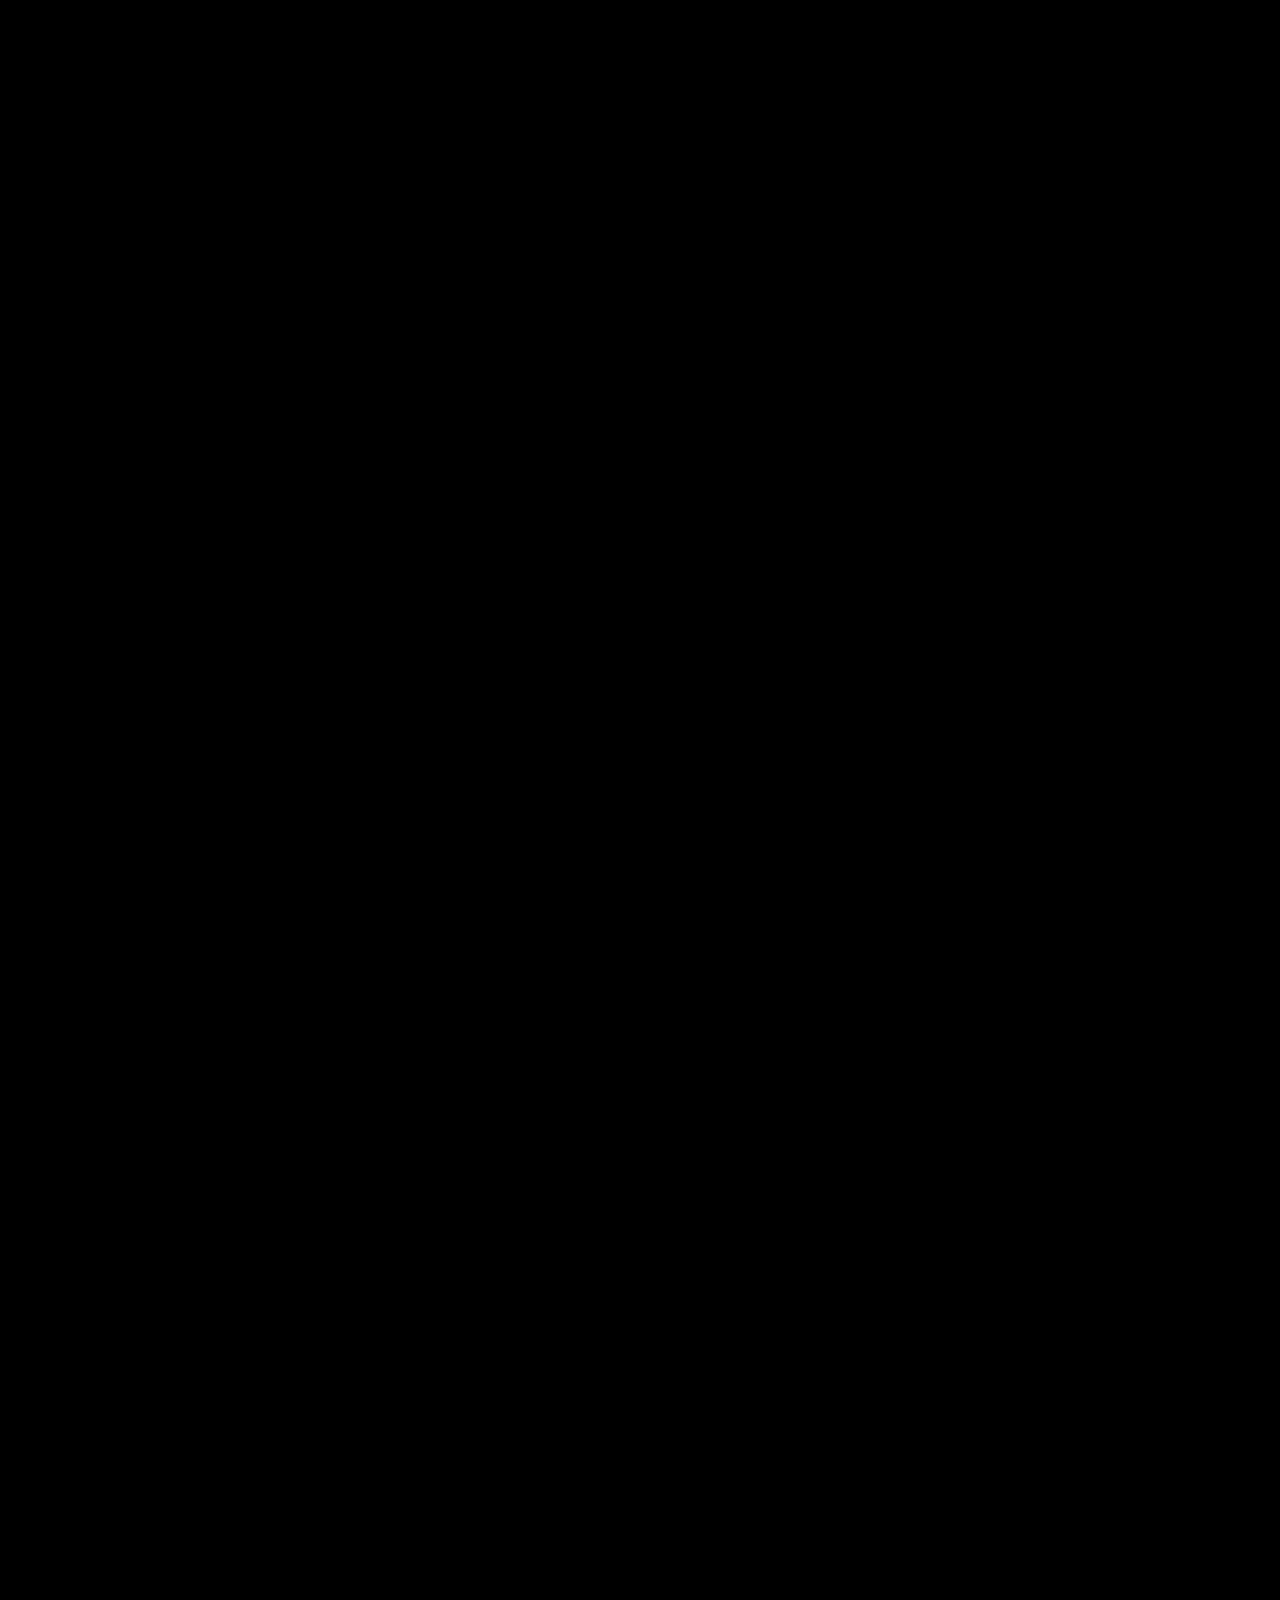
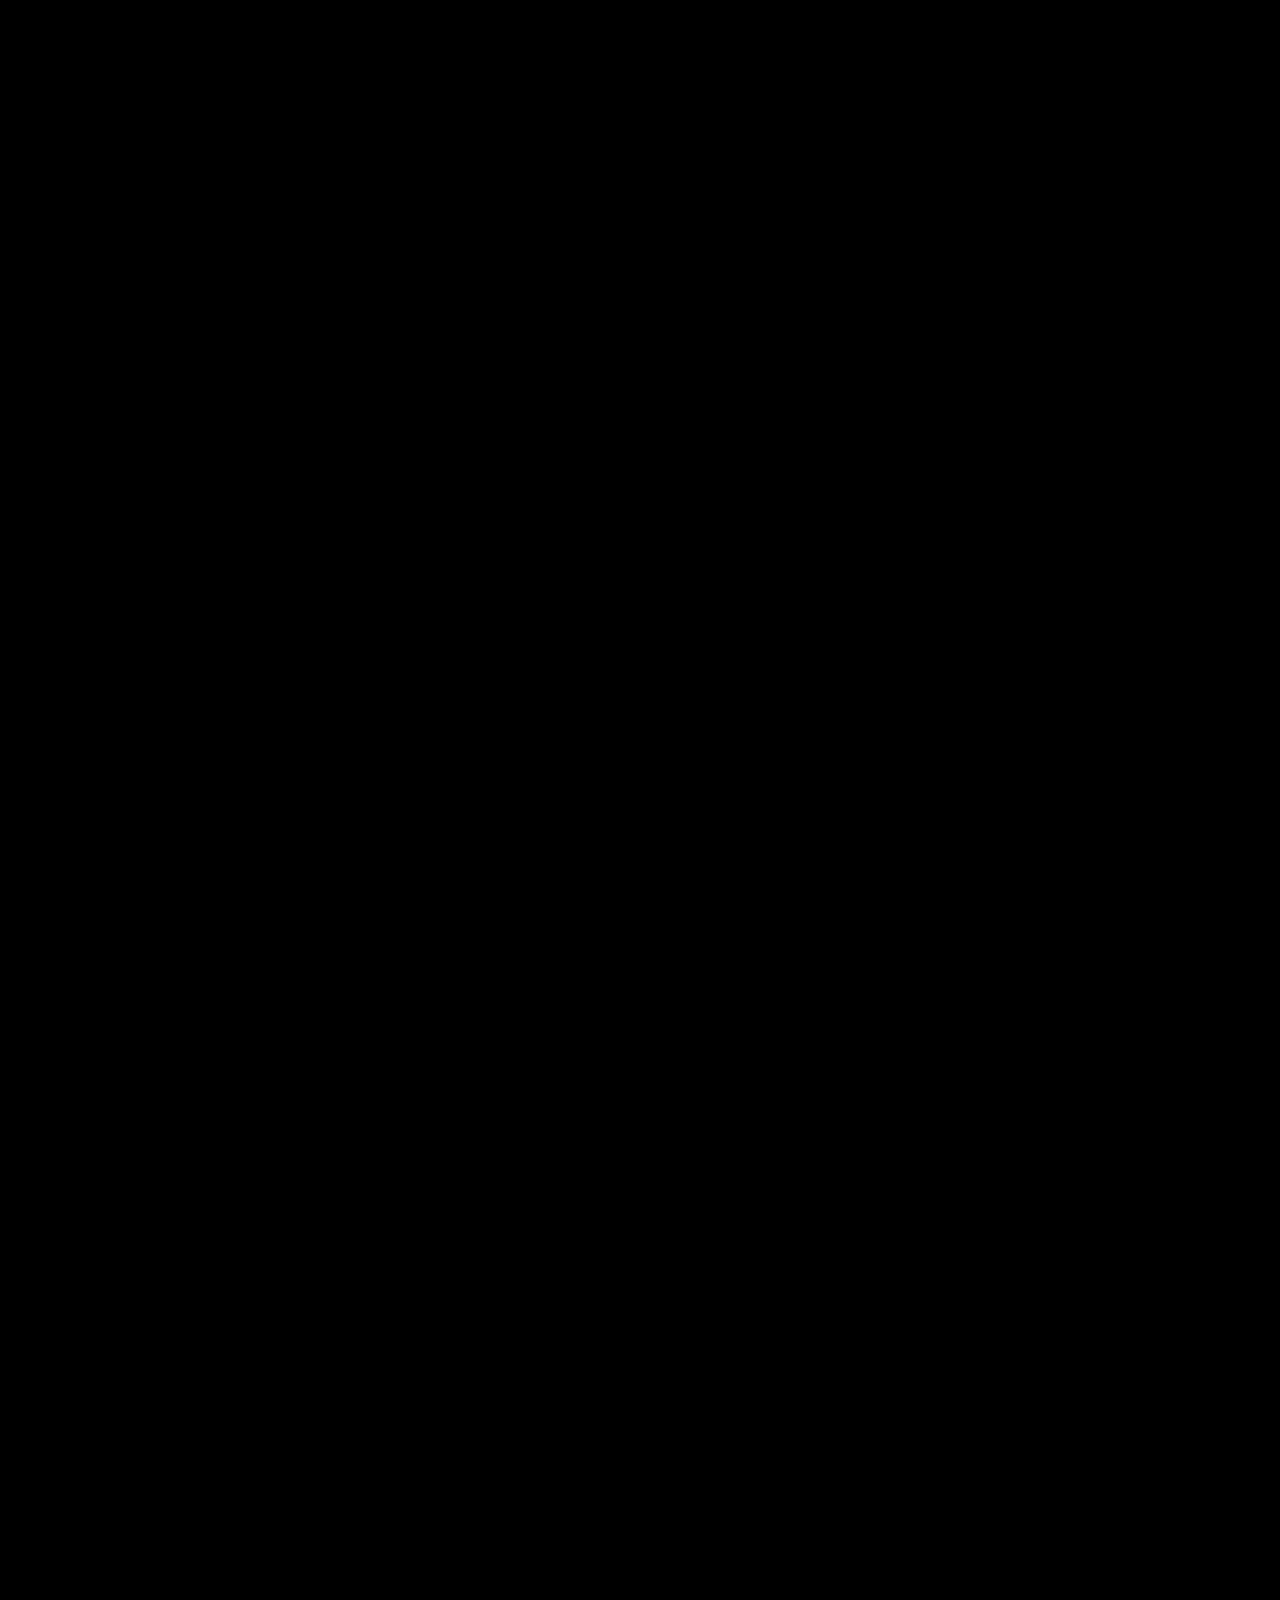
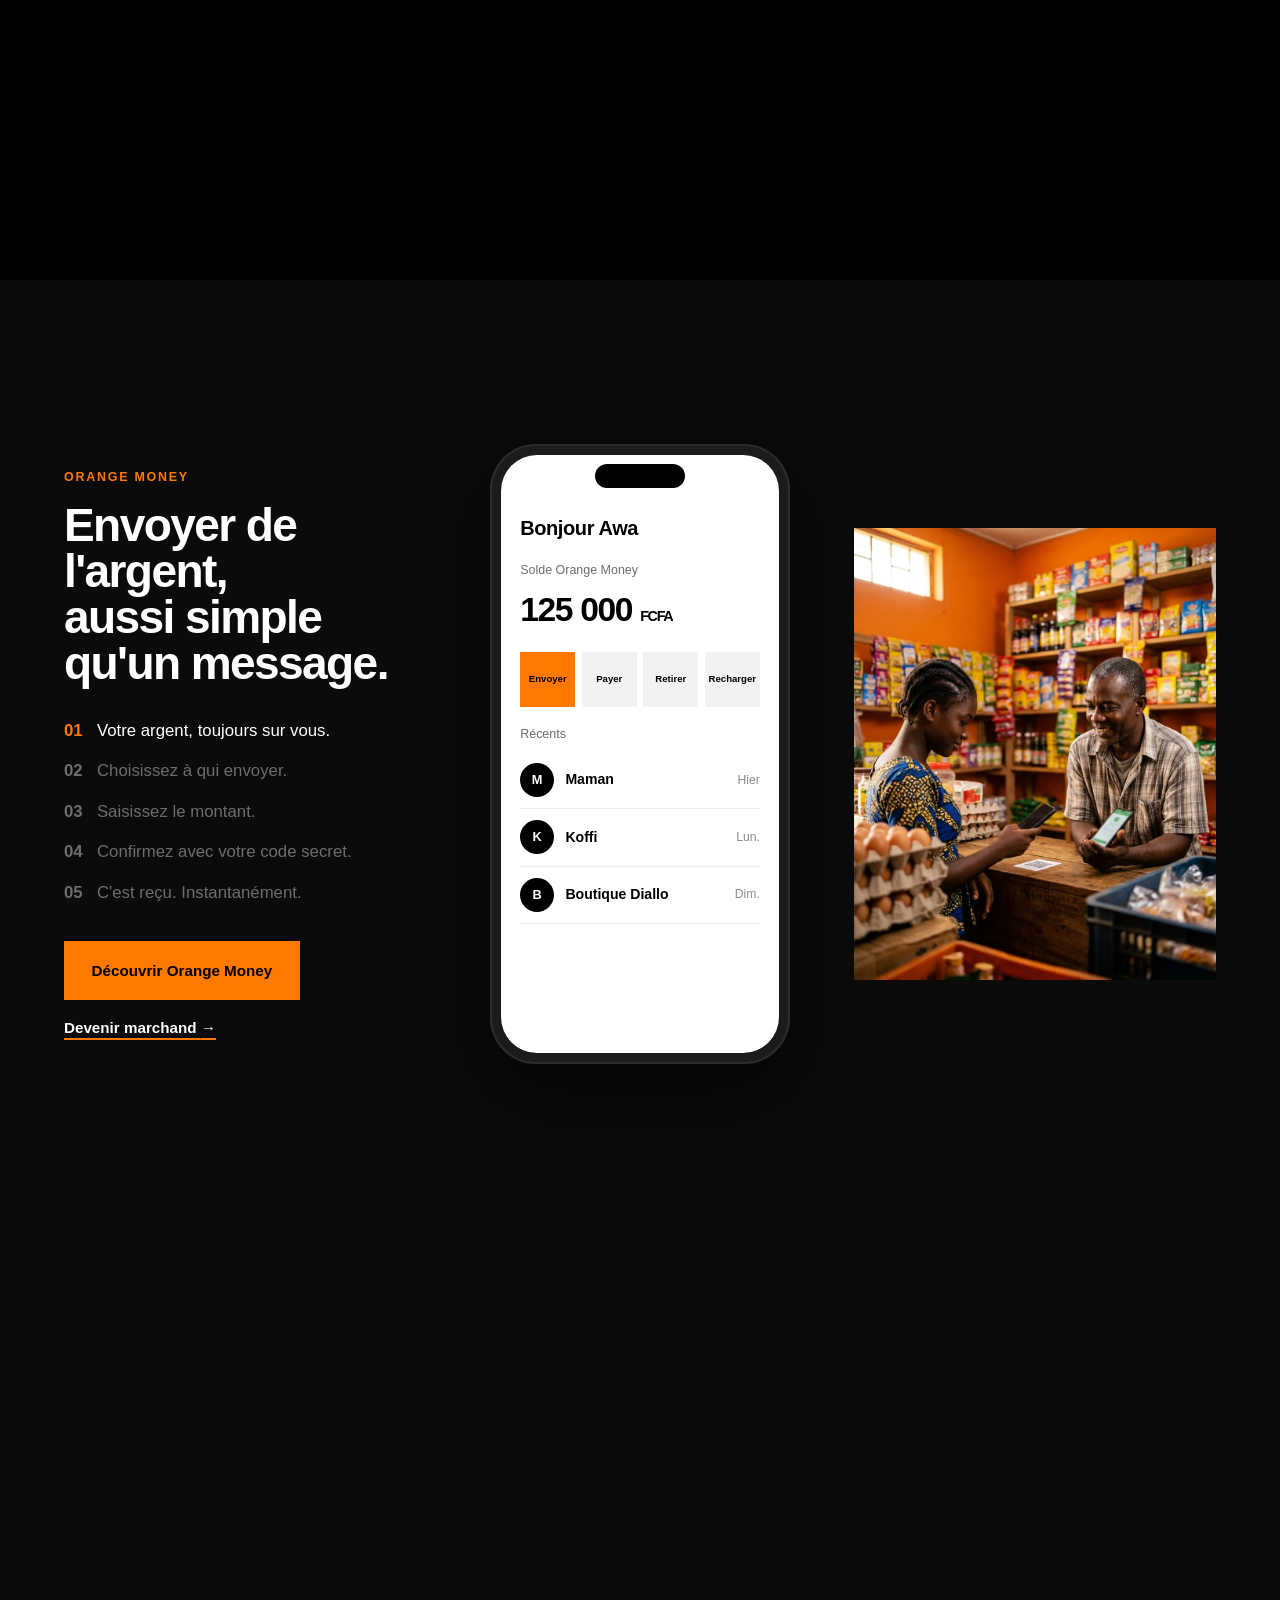
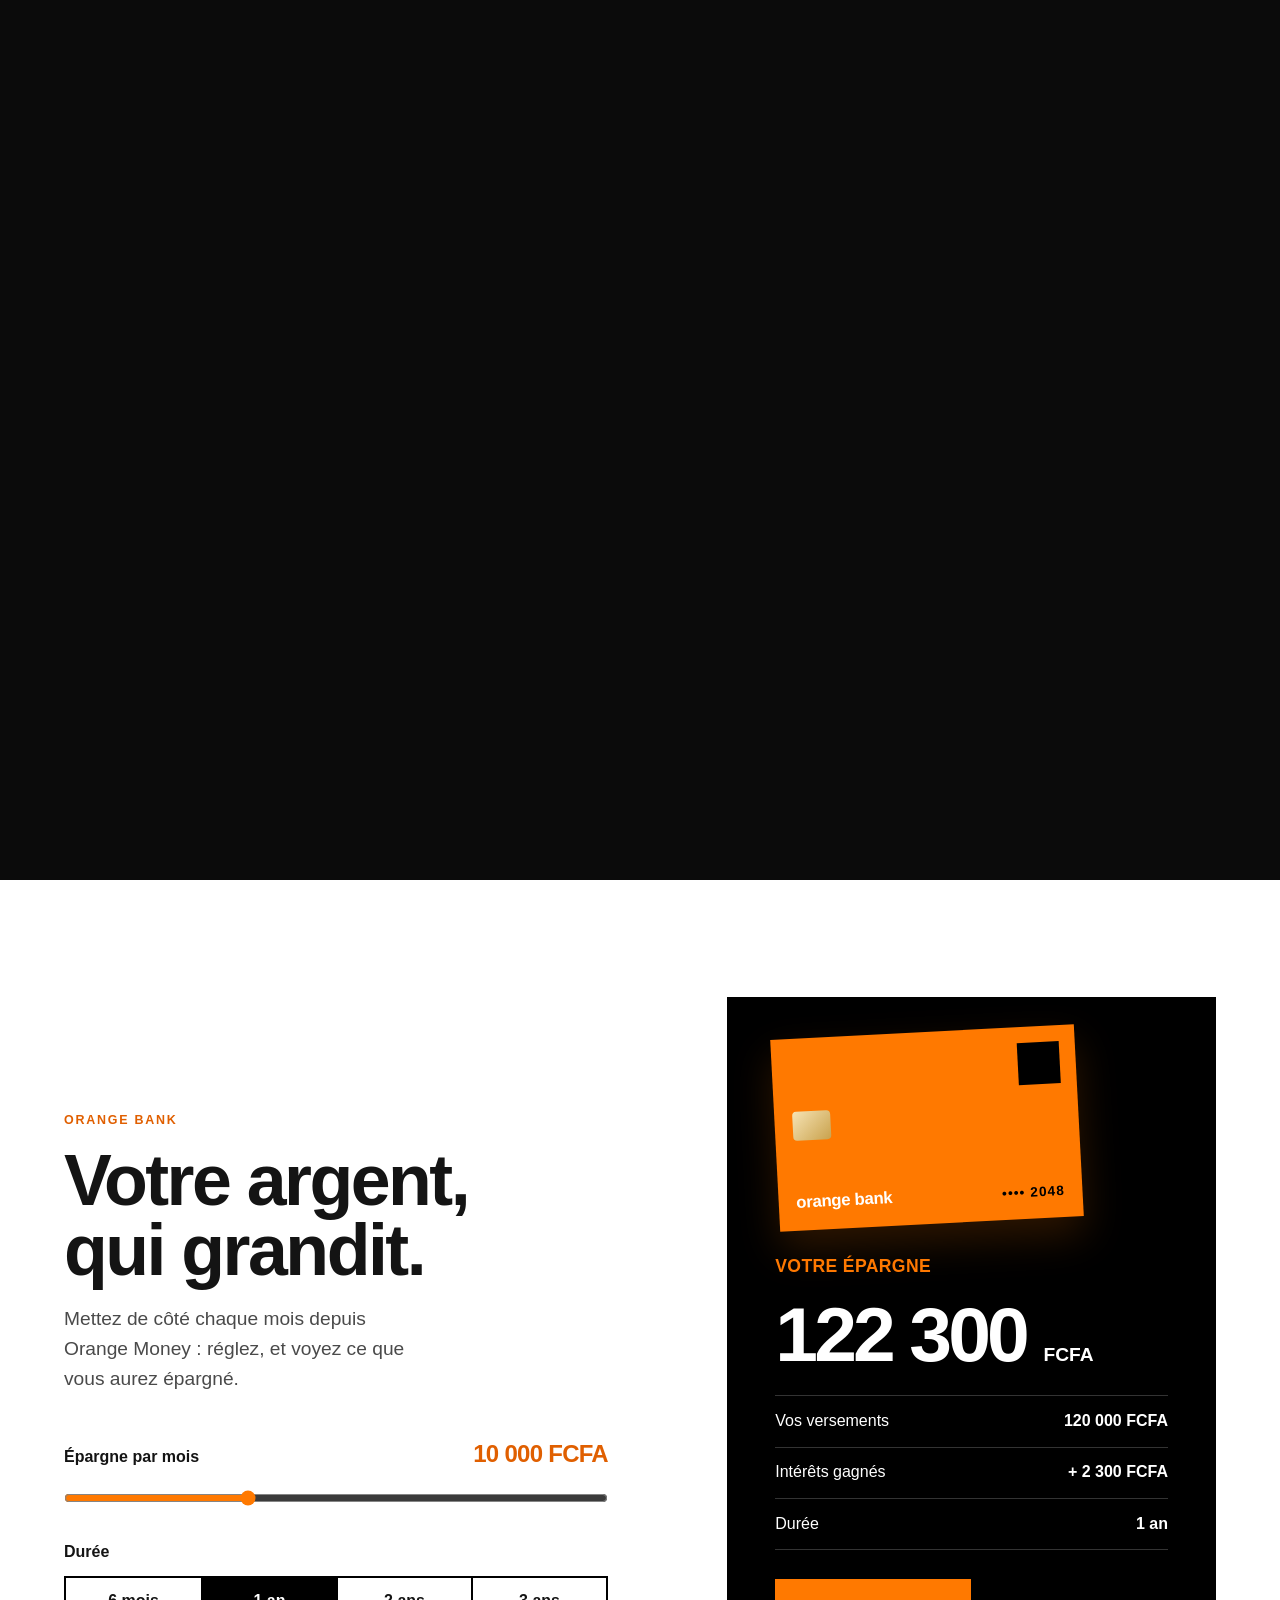
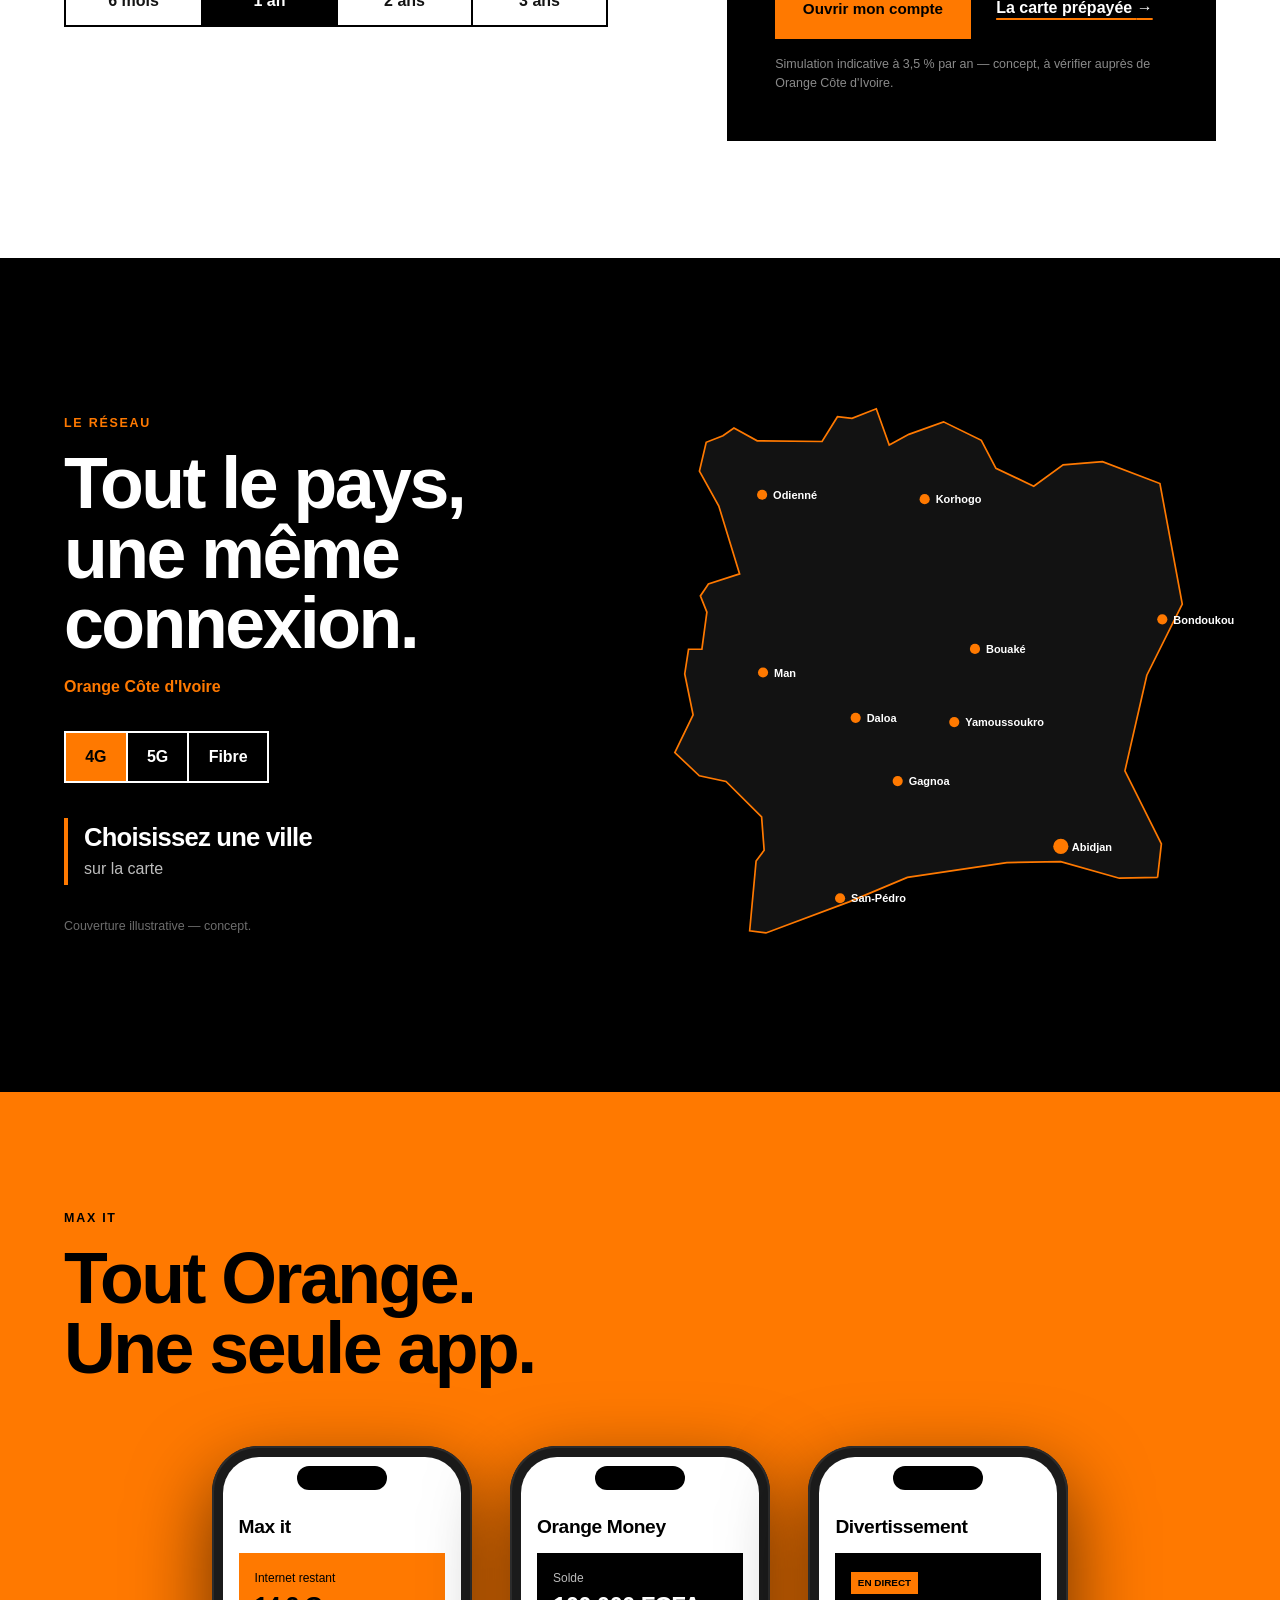
<file: site/offre.html>
<!DOCTYPE html>
<html lang="fr">
<head>
<meta charset="utf-8">
<meta content="width=device-width, initial-scale=1" name="viewport">
<title>Nos offres — Orange (concept)</title>
<meta content="Concept de site multi-pays pour les filiales Orange (Côte d'Ivoire, Sénégal) : réseau, Orange Money, forfaits et l'app Max it, autour du carré Orange." name="description">
<meta content="#000000" name="theme-color">
<!-- Concept de site, maquette non officielle. Images : voir PROMPTS-IMAGES.md (dossier assets/img). -->
<link href="assets/icons/favicon.svg" rel="icon" type="image/svg+xml">
<link href="assets/icons/favicon-32.png" rel="icon" sizes="32x32" type="image/png">
<link href="assets/icons/apple-touch-icon.png" rel="apple-touch-icon">
<link href="assets/css/orange.css" rel="stylesheet">
<script>
  /* images : essaie .webp, puis .jpg, puis .png ; à défaut, la place reste un aplat (classe is-missing) */
  window.__img = function (el) {
    var ext = ['jpg', 'png'], i = +(el.dataset.try || 0);
    if (i < ext.length) { el.dataset.try = i + 1; el.src = el.src.replace(/\.(webp|jpg|png)$/, '.' + ext[i]); }
    else { el.classList.add('is-missing'); el.removeAttribute('onerror'); }
  };
</script>
</head>
<body class="page-offre">
<a class="skip-link" href="#offre">Aller au contenu</a>

<header class="site-header" id="site-header">
  <a aria-label="Orange, accueil" class="logo" href="index.html"><span>orange</span></a>
  <nav aria-label="Navigation principale" class="nav">
    <a href="index.html#partout">Offres</a>
    <a href="index.html#money">Orange Money</a>
    <a href="index.html#forfaits">Forfaits</a>
    <a href="index.html#maxit">Max it</a>
    <a href="index.html#boutiques">Boutiques</a>
    <a class="nav__cta" href="index.html#forfaits">Mon espace</a>
    <div class="pays-sel">
      <button aria-controls="pays-list" aria-expanded="false" class="pays-sel__btn" id="pays-btn" type="button"><span id="pays-court">CI</span><span class="sr-only"> — changer de pays</span></button>
      <ul class="pays-sel__list" hidden id="pays-list"></ul>
    </div>
  </nav>
  <button aria-controls="mobile-menu" aria-expanded="false" aria-label="Ouvrir le menu" class="menu-toggle" id="menu-toggle" type="button"><span></span><span></span><span></span></button>
</header>

<div class="mobile-menu" hidden id="mobile-menu">
  <nav aria-label="Menu">
    <a href="index.html#partout">Offres</a>
    <a href="index.html#money">Orange Money</a>
    <a href="index.html#forfaits">Forfaits</a>
    <a href="index.html#maxit">Max it</a>
    <a href="index.html#boutiques">Boutiques</a>
  </nav>
  <div class="mobile-menu__pays" id="pays-mobile"></div>
</div>

<!-- Choix du pays à la première visite (on peut changer ensuite depuis l'en-tête) -->
<div aria-labelledby="choix-titre" aria-modal="true" class="choix" hidden id="choix" role="dialog">
  <p class="kicker">Bienvenue</p>
  <h2 id="choix-titre">Choisissez votre pays</h2>
  <div class="choix__grid" id="choix-grid"></div>
</div>

<!-- PAGE D'UNE OFFRE : rendue par assets/js/offre.js depuis assets/js/offres/<pays>.js -->
<main id="offre"></main>

<footer class="site-footer">
  <div class="wrap site-footer__grid">
    <span aria-hidden="true" class="logo logo--small"><span>orange</span></span>
    <nav aria-label="Pied de page"><a href="index.html#partout">Offres</a><a href="index.html#money">Orange Money</a><a href="index.html#forfaits">Forfaits</a><a href="index.html#maxit">Max it</a><a href="index.html#boutiques">Boutiques</a></nav>
    <p class="site-footer__legal">Concept de site, maquette non officielle — non affiliée à Orange. Orange et Max it sont des marques d'Orange.</p>
  </div>
</footer>

<div aria-live="polite" class="toast" id="toast" role="status"></div>

<script src="assets/js/pays/ci.js"></script>
<script src="assets/js/pays/sn.js"></script>
<script src="assets/js/offres/ci.js"></script>
<script src="assets/js/offres/sn.js"></script>
<script src="assets/js/pays.js"></script>
<script src="assets/js/offre.js"></script>
</body>
</html>
</file>
<file: site/assets/css/orange.css>
/* ===================================================================
   Orange Côte d'Ivoire — concept « Le carré »
   Noir, blanc, orange #FF7900 ; typographie Helvetica grasse et serrée.
   =================================================================== */
:root{
  --orange:#ff7900;
  --orange-deep:#e05f00;
  --black:#000;
  --ink:#141414;
  --grey:#f2f2f2;
  --mid:#8a8a8a;
  --white:#fff;
  --sans:"Helvetica Neue", Helvetica, Arial, sans-serif;
  --ease:cubic-bezier(.2,.8,.2,1);
  --gutter:clamp(1.1rem,5vw,4rem);
}
*,*::before,*::after{ box-sizing:border-box; margin:0; padding:0; }
html{ -webkit-text-size-adjust:100%; }
body{ background:var(--black); color:var(--white); font-family:var(--sans); line-height:1.55; overflow-x:hidden; -webkit-font-smoothing:antialiased; }
img{ display:block; max-width:100%; }
a{ color:inherit; text-decoration:none; }
button{ font:inherit; color:inherit; }
:focus-visible{ outline:2px solid var(--orange); outline-offset:3px; }
.sr-only{ position:absolute; width:1px; height:1px; overflow:hidden; clip:rect(0 0 0 0); white-space:nowrap; }
.skip-link{ position:fixed; left:1rem; top:-4rem; z-index:999; background:var(--orange); color:#000; padding:.6rem 1rem; font-weight:700; }
.skip-link:focus{ top:1rem; }
.wrap{ max-width:1280px; margin:0 auto; padding:0 var(--gutter); }

/* image absente (pas encore générée) : un aplat prend sa place */
img.is-missing{ visibility:hidden; }

.kicker{ font-size:.78rem; font-weight:700; letter-spacing:.14em; text-transform:uppercase; color:var(--orange); }
.kicker--dark{ color:var(--orange-deep); }
.title{ font-weight:700; font-size:clamp(2.4rem,5.6vw,5rem); line-height:.98; letter-spacing:-.035em; margin-top:.9rem; color:var(--ink); }
.title--light{ color:var(--white); }
.title--black{ color:var(--black); }
.lead{ font-size:clamp(1.05rem,1.5vw,1.25rem); color:#4a4a4a; margin-top:1.2rem; max-width:34ch; }

.btn{ display:inline-flex; align-items:center; justify-content:center; padding:1rem 1.6rem; font-weight:700; font-size:.95rem; border:2px solid transparent; cursor:pointer; transition:background .25s, color .25s, border-color .25s; }
.btn--orange{ background:var(--orange); color:#000; }
.btn--orange:hover{ background:#fff; }
.btn--ghost{ border-color:#fff; color:#fff; }
.btn--ghost:hover{ background:#fff; color:#000; }
.btn--black{ background:#000; color:#fff; margin-top:1.6rem; }
.btn--black:hover{ background:var(--orange); color:#000; }

/* logo : le carré, le nom en bas à gauche */
.logo{ position:relative; display:inline-block; width:50px; height:50px; background:var(--orange); flex:none; }
.logo span{ position:absolute; left:6px; bottom:5px; font-weight:700; font-size:12px; letter-spacing:-.02em; color:#fff; line-height:1; }
.logo--small{ width:40px; height:40px; }
.logo--small span{ font-size:10px; left:5px; bottom:4px; }
/* ™ après « orange » : logo de l'en-tête et du pied de page, carré du héros, écran de choix du pays */
.logo span::after, .hero__word::after, .choix__sq span::after{ content:"™"; font-size:.42em; vertical-align:top; position:relative; top:-.05em; margin-left:.04em; letter-spacing:0; font-weight:400; }
.hero__word::after{ font-size:.26em; top:.1em; }

/* ===================================================================
   En-tête
   =================================================================== */
.site-header{ position:fixed; inset:0 0 auto 0; z-index:100; display:flex; align-items:center; justify-content:space-between; padding:1rem var(--gutter); transition:background .3s, color .3s; }
.site-header.is-solid{ background:rgba(0,0,0,.92); -webkit-backdrop-filter:blur(8px); backdrop-filter:blur(8px); }
.site-header.is-light{ background:rgba(255,255,255,.95); color:#000; box-shadow:0 1px 0 rgba(0,0,0,.08); }
.nav{ display:flex; align-items:center; gap:clamp(1rem,2.4vw,2.2rem); font-weight:700; font-size:.92rem; }
.nav a:not(.nav__cta){ position:relative; }
.nav a:not(.nav__cta)::after{ content:""; position:absolute; left:0; right:0; bottom:-6px; height:3px; background:var(--orange); transform:scaleX(0); transform-origin:left; transition:transform .3s var(--ease); }
.nav a:hover::after{ transform:scaleX(1); }
.nav__cta{ background:var(--orange); color:#000; padding:.6rem 1rem; }
.menu-toggle{ display:none; position:relative; width:44px; height:44px; background:none; border:0; cursor:pointer; }
.menu-toggle span{ position:absolute; left:10px; right:10px; height:2px; background:currentColor; transition:transform .3s var(--ease), top .3s var(--ease), opacity .2s; }
.menu-toggle span:nth-child(1){ top:14px; } .menu-toggle span:nth-child(2){ top:21px; } .menu-toggle span:nth-child(3){ top:28px; }
.menu-open .menu-toggle span:nth-child(1){ top:21px; transform:rotate(45deg); }
.menu-open .menu-toggle span:nth-child(2){ opacity:0; }
.menu-open .menu-toggle span:nth-child(3){ top:21px; transform:rotate(-45deg); }
.mobile-menu{ position:fixed; inset:0; z-index:90; background:var(--orange); color:#000; display:flex; align-items:center; padding:6rem var(--gutter) 3rem; }
.mobile-menu[hidden]{ display:none; }
.mobile-menu nav{ display:flex; flex-direction:column; }
.mobile-menu nav a{ font-weight:700; font-size:clamp(2.2rem,10vw,3.4rem); letter-spacing:-.03em; line-height:1.15; }
.menu-open{ overflow:hidden; }
.menu-open .site-header{ background:transparent; color:#000; box-shadow:none; }

/* ===================================================================
   1. Héros : le carré s'ouvre (taille posée par orange.js)
   =================================================================== */
.hero{ position:relative; height:320vh; background:#000; }
.hero__sticky{ position:sticky; top:0; height:100vh; height:100svh; overflow:hidden; }
.hero__window{ position:absolute; left:50%; top:50%; width:26vmin; height:26vmin; transform:translate(-50%,-50%); overflow:hidden;
  background:linear-gradient(160deg,#2a1606,#0b0b0b 60%); }
.hero__img{ position:absolute; left:50%; top:50%; width:100vw; height:100vh; height:100svh; max-width:none; object-fit:cover; object-position:58% 50%;
  transform:translate(-50%,-50%) scale(var(--zoom,1.25)); }
.hero__fill{ position:absolute; inset:0; background:var(--orange); container-type:size; }
/* le carré du départ est le logo : « orange » en bas à gauche, à l'échelle du carré */
.hero__word{ position:absolute; left:12cqw; bottom:9cqw; font-weight:700; font-size:24cqw; letter-spacing:-.03em; line-height:1; color:#fff; }
/* logo de l'en-tête : absent au départ, il apparaît quand le carré central a fini de s'ouvrir */
.site-header .logo{ transition:opacity .5s var(--ease), transform .6s var(--ease); }
.site-header:not(.show-logo) .logo{ opacity:0; transform:scale(.4); pointer-events:none; }
.hero__intro{ position:absolute; left:50%; top:calc(50% + 13vmin + 2rem); transform:translateX(-50%); display:flex; flex-direction:column; align-items:center; gap:.9rem; font-size:.78rem; font-weight:700; letter-spacing:.14em; text-transform:uppercase; color:var(--mid); white-space:nowrap; }
/* trait qui descend en boucle sous le carré (même geste que DEFUSTEL) */
.hero__intro span{ order:2; width:2px; height:46px; background:linear-gradient(var(--orange),transparent); animation:cue 2.2s var(--ease) infinite; }
@keyframes cue{ 0%{transform:scaleY(0);transform-origin:top} 45%{transform:scaleY(1);transform-origin:top} 55%{transform:scaleY(1);transform-origin:bottom} 100%{transform:scaleY(0);transform-origin:bottom} }
.hero__text{ position:absolute; left:var(--gutter); bottom:clamp(2.5rem,9vh,6rem); max-width:min(64rem,90vw); opacity:0; transform:translateY(30px); transition:opacity .6s var(--ease), transform .8s var(--ease); }
.hero__text.is-on{ opacity:1; transform:none; }
.hero__title{ font-weight:700; font-size:clamp(3rem,8vw,7.4rem); line-height:.92; letter-spacing:-.045em; margin:.8rem 0 1.8rem; text-shadow:0 4px 40px rgba(0,0,0,.35); }
.hero__actions{ display:flex; flex-wrap:wrap; gap:.8rem; }
.hero__sticky::after{ content:""; position:absolute; inset:auto 0 0 0; height:45%; background:linear-gradient(to top, rgba(0,0,0,.7), transparent); pointer-events:none; opacity:var(--shade,0); }

/* ===================================================================
   2. Connecté partout : cinq scènes dans le carré
   =================================================================== */
.partout{ position:relative; height:500vh; background:#000; }
.partout__sticky{ position:sticky; top:0; height:100vh; height:100svh; display:grid; grid-template-columns:1fr auto; align-items:center; gap:clamp(2rem,6vw,6rem); padding:5rem var(--gutter) 2rem; max-width:1440px; margin:0 auto; }
.partout__steps{ list-style:none; position:relative; height:clamp(20rem,50vh,27rem); margin-top:1.4rem; }
.partout__steps li{ position:absolute; inset:0; opacity:0; transform:translateY(40px); transition:opacity .5s var(--ease), transform .7s var(--ease); pointer-events:none; }
.partout__steps li.is-on{ opacity:1; transform:none; }
.partout__word{ font-weight:700; font-size:clamp(2.8rem,5.4vw,5.6rem); line-height:.95; letter-spacing:-.045em; }
.partout__line{ font-size:clamp(1.05rem,1.5vw,1.3rem); color:#cfcfcf; max-width:30ch; margin-top:1.2rem; }
.partout__steps li.is-on{ pointer-events:auto; }
.partout__cta{ display:inline-block; margin-top:1.4rem; font-size:.82rem; font-weight:700; letter-spacing:.14em; text-transform:uppercase; color:var(--orange); text-decoration:underline; text-decoration-thickness:2px; text-underline-offset:5px; transition:color .2s; }
.partout__cta:hover{ color:#fff; }
.partout__count{ font-weight:700; color:var(--mid); font-variant-numeric:tabular-nums; }
.partout__count span{ color:#fff; }
.partout__frame{ position:relative; width:min(66vh,42vw); aspect-ratio:1; }
.partout__outline{ position:absolute; inset:0; border:3px solid var(--orange); transform:translate(var(--ox,22px),var(--oy,22px)) rotate(var(--rot,0deg)); transition:transform .9s var(--ease); }
.partout__square{ position:absolute; inset:0; overflow:hidden; background:linear-gradient(140deg,#3a1d07,#111); }
.partout__square img{ position:absolute; inset:0; width:100%; height:100%; object-fit:cover; opacity:0; transform:scale(1.08); transition:opacity .7s var(--ease), transform 1.4s var(--ease); }
.partout__square img.is-on{ opacity:1; transform:none; }

/* ===================================================================
   3. Orange Money : téléphone fixe, écrans au défilement
   =================================================================== */
.money{ position:relative; height:600vh; background:#0b0b0b; }
.money__sticky{ position:sticky; top:0; height:100vh; height:100svh; display:grid; grid-template-columns:1fr auto 1fr; align-items:center; gap:clamp(2rem,5vw,5rem); padding:5rem var(--gutter) 2rem; max-width:1440px; margin:0 auto; }
.money__title{ font-weight:700; font-size:clamp(2rem,3.6vw,3.4rem); line-height:1; letter-spacing:-.035em; margin:.9rem 0 2rem; }
.money__steps{ list-style:none; display:grid; gap:.9rem; }
.money__steps li{ font-size:1.05rem; color:#6d6d6d; transition:color .4s; }
.money__steps li b{ color:inherit; margin-right:.6rem; font-variant-numeric:tabular-nums; }
.money__steps li.is-on{ color:#fff; }
.money__steps li.is-on b{ color:var(--orange); }
.money__photo{ position:relative; aspect-ratio:4/5; width:min(100%,380px); justify-self:end; background:linear-gradient(140deg,#3a1d07,#111); overflow:hidden; }
.money__photo img{ position:absolute; inset:0; width:100%; height:100%; object-fit:cover; opacity:0; transition:opacity .8s var(--ease); }
.money__photo img.is-on{ opacity:1; }

.phone{ position:relative; width:300px; height:620px; border-radius:46px; background:#1b1b1b; padding:11px; box-shadow:0 30px 80px rgba(0,0,0,.6), inset 0 0 0 2px #2c2c2c; }
.phone::before{ content:""; position:absolute; top:20px; left:50%; width:90px; height:24px; transform:translateX(-50%); background:#000; border-radius:20px; z-index:3; }
.phone__screen{ position:relative; width:100%; height:100%; border-radius:36px; overflow:hidden; background:#fff; color:#000; }
.ms{ position:absolute; inset:0; padding:3.6rem 1.2rem 1.2rem; opacity:0; transform:translateX(30px); transition:opacity .45s var(--ease), transform .55s var(--ease); }
.phone__screen[data-step="1"] .ms--home, .phone__screen[data-step="2"] .ms--to, .phone__screen[data-step="3"] .ms--amount,
.phone__screen[data-step="4"] .ms--pin, .phone__screen[data-step="5"] .ms--done{ opacity:1; transform:none; }
.ms__hello{ font-weight:700; font-size:1.25rem; letter-spacing:-.02em; }
.ms__label{ font-size:.78rem; color:#6d6d6d; margin-top:1.1rem; }
.ms__balance{ font-weight:700; font-size:2.1rem; letter-spacing:-.04em; margin-top:.2rem; }
.ms__balance small, .ms__big small{ font-size:.9rem; }
.ms__actions{ display:grid; grid-template-columns:repeat(4,1fr); gap:.4rem; margin-top:1rem; }
.ms__actions span{ display:grid; place-items:center; aspect-ratio:1; background:var(--orange); font-size:.6rem; font-weight:700; text-align:center; }
.ms__actions span:not(:first-child){ background:#f2f2f2; }
.ms__list{ list-style:none; margin-top:.5rem; }
.ms__list li{ display:flex; align-items:center; gap:.7rem; padding:.7rem 0; border-bottom:1px solid #eee; font-weight:700; font-size:.88rem; }
.ms__list li i{ display:grid; place-items:center; width:34px; height:34px; border-radius:50%; background:#000; color:#fff; font-style:normal; font-size:.8rem; }
.ms__list li em{ margin-left:auto; font-style:normal; font-weight:400; color:#8a8a8a; font-size:.76rem; }
.ms__list li.is-sel{ background:#fff3e8; margin:0 -.6rem; padding:.7rem .6rem; }
.ms__list li.is-sel i{ background:var(--orange); color:#000; }
.ms__head{ font-weight:700; font-size:1.15rem; letter-spacing:-.02em; }
.ms__field{ margin-top:1rem; padding:.9rem 1rem; border:2px solid #000; font-weight:700; font-size:1.1rem; letter-spacing:.04em; }
.ms__big{ font-weight:700; font-size:2.6rem; letter-spacing:-.04em; text-align:center; margin:2.2rem 0 1.6rem; }
.ms__keys{ display:grid; grid-template-columns:repeat(3,1fr); gap:.4rem; }
.ms__keys span{ display:grid; place-items:center; height:52px; background:#f2f2f2; font-weight:700; font-size:1.2rem; }
.ms__pin{ display:flex; justify-content:center; gap:1rem; margin:3rem 0 1rem; }
.ms__pin i{ width:18px; height:18px; border-radius:50%; border:2px solid #000; transition:background .2s; }
.ms__pin i.is-on{ background:var(--orange); border-color:var(--orange); }
.ms--pin .ms__label{ text-align:center; }
.ms--done{ display:flex; flex-direction:column; align-items:center; justify-content:center; text-align:center; background:var(--orange); }
.ms__check svg{ width:96px; height:96px; fill:none; stroke:#000; stroke-width:3; }
.ms__check circle{ stroke-dasharray:151; stroke-dashoffset:151; }
.ms__check path{ stroke-dasharray:40; stroke-dashoffset:40; }
.phone__screen[data-step="5"] .ms__check circle{ stroke-dashoffset:0; transition:stroke-dashoffset .6s var(--ease) .2s; }
.phone__screen[data-step="5"] .ms__check path{ stroke-dashoffset:0; transition:stroke-dashoffset .4s var(--ease) .7s; }
.ms__done{ font-weight:700; font-size:1.7rem; letter-spacing:-.03em; margin-top:1.2rem; }
.ms--done .ms__label{ color:#000; margin-top:.4rem; }

/* ===================================================================
   4. Forfaits : configurateur
   =================================================================== */
.forfaits{ background:#fff; color:var(--ink); padding:clamp(5rem,13vh,8rem) 0; }
.forfaits__grid{ display:grid; grid-template-columns:1.2fr 1fr; gap:clamp(2.5rem,6vw,6rem); align-items:center; }
.cfg{ margin-top:2.6rem; display:grid; gap:1.8rem; max-width:34rem; }
.cfg__row{ display:grid; grid-template-columns:1fr auto; gap:.7rem 1rem; align-items:baseline; font-weight:700; }
.cfg__row output{ font-size:1.5rem; letter-spacing:-.03em; color:var(--orange-deep); }
.cfg__row input[type=range]{ grid-column:1/-1; width:100%; accent-color:var(--orange); height:28px; cursor:pointer; }
.cfg__row--seg .seg{ grid-column:1/-1; }
.seg{ display:inline-flex; border:2px solid #000; }
.seg button{ background:none; border:0; padding:.7rem 1.2rem; font-weight:700; cursor:pointer; }
.seg button + button{ border-left:2px solid #000; }
.seg button[aria-checked="true"]{ background:#000; color:#fff; }
.seg--dark{ border-color:#fff; margin-top:2rem; }
.seg--dark button + button{ border-color:#fff; }
.seg--dark button[aria-checked="true"]{ background:var(--orange); color:#000; }
.pass{ background:#000; color:#fff; padding:clamp(2rem,4vw,3rem); position:relative; }
.pass::before{ content:""; position:absolute; top:0; right:0; width:64px; height:64px; background:var(--orange); }
.pass__name{ font-weight:700; font-size:1.1rem; letter-spacing:.02em; text-transform:uppercase; color:var(--orange); }
.pass__price{ font-weight:700; font-size:clamp(3.4rem,6vw,5.4rem); letter-spacing:-.05em; line-height:1; margin:1rem 0 1.4rem; font-variant-numeric:tabular-nums; }
.pass__price small{ font-size:1.2rem; letter-spacing:0; }
.pass__list{ list-style:none; border-top:1px solid #333; margin-bottom:1.8rem; }
.pass__list li{ display:flex; justify-content:space-between; padding:.8rem 0; border-bottom:1px solid #333; }
.pass__list b{ color:#fff; }
.pass__note{ margin-top:1rem; font-size:.78rem; color:#8a8a8a; }

/* ===================================================================
   5. Réseau : la carte
   =================================================================== */
.reseau{ background:#000; padding:clamp(5rem,13vh,8rem) 0; }
.reseau__grid{ display:grid; grid-template-columns:1fr 1.15fr; gap:clamp(2rem,6vw,6rem); align-items:center; }
.city{ margin-top:2.2rem; border-left:4px solid var(--orange); padding-left:1rem; min-height:4.2rem; }
.city__name{ font-weight:700; font-size:1.6rem; letter-spacing:-.03em; }
.city__techs{ color:#bdbdbd; }
.reseau__note{ margin-top:2rem; font-size:.78rem; color:#6d6d6d; }
.map svg{ width:100%; height:auto; overflow:visible; }
.map .land{ fill:#121212; stroke:var(--orange); stroke-width:2; stroke-dasharray:3000; stroke-dashoffset:3000; transition:stroke-dashoffset 2.4s var(--ease); }
.map.is-in .land{ stroke-dashoffset:0; }
.map .town{ cursor:pointer; }
.map .town circle.dot{ fill:#3a3a3a; transition:fill .4s, r .4s; }
.map .town text{ fill:#9a9a9a; font-size:13px; font-weight:700; font-family:var(--sans); transition:fill .3s; pointer-events:none; }
.map .town.is-lit circle.dot{ fill:var(--orange); }
.map .town.is-lit text{ fill:#fff; }
.map .town.is-sel circle.dot{ fill:#fff; }
.map .pulse{ fill:none; stroke:var(--orange); stroke-width:2; opacity:0; transform-box:fill-box; transform-origin:center; }
.map .town.is-lit .pulse{ animation:pulse 2.4s var(--ease) infinite; animation-delay:var(--d,0s); }
@keyframes pulse{ 0%{ opacity:.9; transform:scale(.4); } 100%{ opacity:0; transform:scale(3.4); } }
.map .town:focus-visible{ outline:none; }
.map .town:focus-visible circle.dot{ stroke:#fff; stroke-width:3; }

/* ===================================================================
   6. Max it (fond orange)
   =================================================================== */
.maxit{ background:var(--orange); color:#000; padding:clamp(5rem,13vh,8rem) 0 clamp(4rem,10vh,6rem); overflow:hidden; }
.maxit .kicker--dark{ color:#000; }
.maxit__phones{ display:flex; justify-content:center; gap:clamp(1.2rem,3vw,3rem); margin-top:clamp(3rem,7vh,5rem); padding:0 var(--gutter); }
.maxit__phones .phone{ width:260px; height:540px; transform:translateY(var(--y,0)) rotate(var(--r,0deg)); transition:transform .9s var(--ease); }
.maxit__phones .phone:nth-child(1){ --r:-6deg; --y:40px; }
.maxit__phones .phone:nth-child(3){ --r:6deg; --y:40px; }
.maxit.is-in .maxit__phones .phone{ --r:0deg; --y:0px; }
.app{ padding:3.4rem 1rem 1rem; display:flex; flex-direction:column; gap:.7rem; }
.app__top{ font-weight:700; font-size:1.2rem; letter-spacing:-.02em; }
.app__card{ background:#f2f2f2; padding:1rem; }
.app__card p{ font-size:.75rem; color:#555; }
.app__card b{ font-size:1.5rem; letter-spacing:-.03em; }
.app__card--orange{ background:var(--orange); }
.app__card--orange p{ color:#000; }
.app__card--black{ background:#000; color:#fff; }
.app__card--black p{ color:#bbb; }
.app__bar{ display:block; height:6px; background:rgba(0,0,0,.2); margin-top:.6rem; }
.app__bar i{ display:block; height:100%; background:#000; }
.app__tiles{ display:grid; grid-template-columns:1fr 1fr; gap:.5rem; }
.app__tiles span{ background:#f2f2f2; padding:1rem .7rem; font-weight:700; font-size:.8rem; }
.app__tx{ list-style:none; }
.app__tx li{ display:flex; justify-content:space-between; padding:.75rem 0; border-bottom:1px solid #eee; font-weight:700; font-size:.82rem; }
.app__tx em{ font-style:normal; }
.app__tx em.plus{ color:#1e8a3c; }
.app__media{ background:#000; color:#fff; padding:1.2rem 1rem; min-height:130px; display:flex; flex-direction:column; justify-content:flex-end; }
.app__media span{ align-self:flex-start; background:var(--orange); color:#000; font-size:.62rem; font-weight:700; padding:.2rem .4rem; margin-bottom:auto; }
.app__media b{ font-size:1.3rem; letter-spacing:-.03em; }
.app__media p{ font-size:.75rem; color:#bbb; }
.app__media--b{ background:#2b2b2b; min-height:96px; }
.app__media--c{ background:#4a2400; min-height:96px; }

/* ===================================================================
   7. Impact — 8. Boutiques — 9. Fin
   =================================================================== */
.impact{ background:#fff; color:var(--ink); padding:clamp(5rem,13vh,8rem) 0; }
.impact__grid{ list-style:none; display:grid; grid-template-columns:repeat(3,1fr); gap:clamp(1.2rem,2.4vw,2rem); margin-top:clamp(2.5rem,6vh,4rem); }
.impact__grid figure{ aspect-ratio:4/5; overflow:hidden; background:linear-gradient(140deg,#ffd3ad,#f2f2f2); }
.impact__grid img{ width:100%; height:100%; object-fit:cover; transition:transform 1.2s var(--ease); }
.impact__grid li:hover img{ transform:scale(1.05); }
.impact__grid h3{ font-size:1.5rem; letter-spacing:-.03em; margin:1.1rem 0 .4rem; }
.impact__grid p{ color:#555; }

.boutiques{ background:var(--grey); color:var(--ink); padding:clamp(5rem,13vh,8rem) 0; }
.boutiques__grid{ display:grid; grid-template-columns:1.1fr 1fr; gap:clamp(2rem,6vw,6rem); align-items:center; }
.boutiques__photo{ aspect-ratio:16/10; overflow:hidden; background:linear-gradient(140deg,#ffd3ad,#ddd); }
.boutiques__photo img{ width:100%; height:100%; object-fit:cover; }
.faq{ margin-top:2.4rem; border-top:2px solid #000; }
.faq details{ border-bottom:1px solid #cfcfcf; }
.faq summary{ cursor:pointer; list-style:none; display:flex; justify-content:space-between; gap:1rem; padding:1.1rem 0; font-weight:700; }
.faq summary::-webkit-details-marker{ display:none; }
.faq summary::after{ content:"+"; color:var(--orange-deep); font-size:1.4rem; line-height:1; }
.faq details[open] summary::after{ content:"–"; }
.faq details p{ padding:0 0 1.2rem; color:#555; max-width:52ch; }

.fin{ position:relative; height:180vh; background:#000; }
.fin__square{ position:sticky; top:0; height:100vh; height:100svh; display:grid; place-items:center; overflow:hidden; }   /* le carré qui grandit ne doit pas élargir la page (zoom arrière sur mobile) */
.fin__square::before{ content:""; position:absolute; left:50%; top:50%; width:max(100vw,100vh); aspect-ratio:1; background:var(--orange);
  transform:translate(-50%,-50%) scale(var(--s,.2)); }
.fin h2{ position:relative; font-weight:700; color:#000; font-size:clamp(3rem,9vw,8rem); line-height:.92; letter-spacing:-.05em; text-align:center; opacity:var(--o,0); }

.site-footer{ background:#000; color:#9a9a9a; padding:3rem 0 2.4rem; border-top:1px solid #1d1d1d; }
.site-footer__grid{ display:grid; grid-template-columns:auto 1fr; gap:1.4rem 3rem; align-items:center; }
.site-footer nav{ display:flex; flex-wrap:wrap; gap:.8rem 2rem; font-weight:700; color:#fff; }
.site-footer nav a:hover{ color:var(--orange); }
.site-footer__legal{ grid-column:1/-1; font-size:.8rem; }

.toast{ position:fixed; left:50%; bottom:1.4rem; z-index:200; transform:translate(-50%,20px); opacity:0; pointer-events:none; background:#000; color:#fff; border-left:6px solid var(--orange); padding:.9rem 1.2rem; font-weight:700; max-width:calc(100% - 2rem); transition:opacity .3s, transform .3s; }
.toast.is-on{ opacity:1; transform:translate(-50%,0); }


/* ===================================================================
   Couche pays : sélecteur, écran de choix, événement, catalogue, fidélité
   =================================================================== */
.pays-sel{ position:relative; }
.pays-sel__btn{ font:inherit; font-weight:700; color:inherit; background:none; border:2px solid currentColor; padding:.45rem .7rem; cursor:pointer; display:inline-flex; align-items:center; gap:.45rem; }
.pays-sel__btn::before{ content:""; width:.6rem; height:.6rem; background:var(--orange); }
.pays-sel__btn:hover{ border-color:var(--orange); }
.pays-sel__list{ position:absolute; right:0; top:calc(100% + .6rem); min-width:14rem; list-style:none; background:#000; color:#fff; border-top:4px solid var(--orange); box-shadow:0 18px 40px rgba(0,0,0,.35); }
.pays-sel__list a{ display:flex; gap:.9rem; align-items:baseline; padding:.85rem 1.1rem; }
.pays-sel__list a::after{ display:none; }
.pays-sel__list b{ color:var(--orange); font-size:.78rem; letter-spacing:.12em; width:1.6rem; }
.pays-sel__list a:hover, .pays-sel__list a[aria-current]{ background:#1a1a1a; }
.mobile-menu{ flex-direction:column; align-items:flex-start; justify-content:center; gap:2.4rem; }
.mobile-menu__pays{ display:flex; flex-wrap:wrap; align-items:center; gap:.6rem 1.2rem; font-weight:700; }
.mobile-menu__pays .kicker{ width:100%; }
.mobile-menu__pays a{ border:2px solid #000; padding:.5rem .9rem; }
.mobile-menu__pays a[aria-current]{ background:#000; color:var(--orange); }

.choix-open{ overflow:hidden; }
.choix{ position:fixed; inset:0; z-index:300; background:#000; color:#fff; display:flex; flex-direction:column; align-items:center; justify-content:center; text-align:center; padding:2rem var(--gutter); }
.choix[hidden]{ display:none; }
.choix h2{ font-weight:700; font-size:clamp(2.2rem,6vw,4.4rem); letter-spacing:-.04em; line-height:1; margin:.8rem 0 clamp(2rem,6vh,3.6rem); }
.choix__grid{ display:flex; flex-wrap:wrap; justify-content:center; gap:clamp(1.2rem,4vw,3rem); }
.choix__pays{ display:grid; justify-items:center; gap:1rem; font-weight:700; font-size:1.15rem; }
.choix__sq{ position:relative; display:block; width:clamp(8rem,22vw,13rem); aspect-ratio:1; background:var(--orange); transition:transform .4s var(--ease); }
.choix__sq span{ position:absolute; left:.7rem; bottom:.55rem; color:#fff; font-size:clamp(1.1rem,2.6vw,1.6rem); letter-spacing:-.03em; }
.choix:focus{ outline:none; }
.choix__pays:hover .choix__sq, .choix__pays:focus-visible .choix__sq{ transform:scale(1.06) rotate(-3deg); }

.event{ background:#000; color:#fff; padding:clamp(5rem,13vh,8rem) 0; border-top:6px solid var(--orange); }
.event[hidden], .fid[hidden], .catalogue[hidden], .cfg[hidden]{ display:none; }
.event__grid{ display:grid; grid-template-columns:1fr 1fr; gap:clamp(2.5rem,6vw,6rem); align-items:center; }
.event__photo{ aspect-ratio:1; max-height:76vh; background:var(--orange); overflow:hidden; position:relative; }
.event__photo img{ width:100%; height:100%; object-fit:cover; }
.event__text{ color:#bdbdbd; font-size:clamp(1.05rem,1.5vw,1.25rem); margin:1.2rem 0 2rem; max-width:36ch; }
.pass--event{ background:#fff; color:#000; }
.pass--event .pass__name{ color:var(--orange-deep); }
.pass--event .pass__list{ border-color:#ddd; }
.pass--event .pass__list li{ border-color:#ddd; }
.pass--event .pass__list b{ color:#000; }

.catalogue{ list-style:none; margin-top:2.4rem; display:grid; gap:.8rem; max-width:36rem; }
.offre{ width:100%; display:grid; grid-template-columns:1fr auto; gap:.25rem 1rem; text-align:left; font:inherit; background:#fff; color:#000; border:2px solid #000; padding:1rem 1.2rem; cursor:pointer; transition:background .25s, color .25s; }
.offre__nom{ font-weight:700; font-size:1.15rem; letter-spacing:-.01em; }
.offre__contenu{ grid-row:2; color:#666; font-size:.92rem; }
.offre__prix{ grid-row:1/3; grid-column:2; align-self:center; font-weight:700; font-size:1.2rem; font-variant-numeric:tabular-nums; }
.offre{ position:relative; }
.offre--vedette{ margin-top:.5rem; }
.offre--vedette::before{ content:"Populaire"; position:absolute; top:-.75rem; left:1rem; background:var(--orange); color:#000; font-weight:700; font-size:.66rem; letter-spacing:.1em; text-transform:uppercase; padding:.25rem .5rem; }
.offre:hover{ border-color:var(--orange); }
.offre[aria-pressed="true"]{ background:#000; color:#fff; }
.offre[aria-pressed="true"] .offre__contenu{ color:#aaa; }
.offre[aria-pressed="true"] .offre__prix{ color:var(--orange); }

.fid{ background:var(--orange); color:#000; padding:clamp(5rem,13vh,8rem) 0; }
.fid .kicker--dark{ color:#000; }
.fid .lead{ color:#2a1300; }
.fid__grid{ display:grid; grid-template-columns:1.1fr 1fr; gap:clamp(2.5rem,6vw,6rem); align-items:center; }
.fid__card{ background:#000; color:#fff; padding:clamp(2rem,4vw,3rem); position:relative; }
.fid__card::before{ content:""; position:absolute; top:0; right:0; width:64px; height:64px; background:#fff; }
.fid__label{ font-weight:700; font-size:.78rem; letter-spacing:.14em; text-transform:uppercase; color:var(--orange); }
.fid__points{ font-weight:700; font-size:clamp(3.4rem,7vw,6rem); letter-spacing:-.05em; line-height:1; margin:.8rem 0 1.6rem; font-variant-numeric:tabular-nums; }
.fid__points::after{ content:" pts"; font-size:1.2rem; letter-spacing:0; }
.fid__steps{ list-style:none; border-top:1px solid #333; }
.fid__steps li{ display:grid; grid-template-columns:2.4rem 1fr; padding:.9rem 0; border-bottom:1px solid #333; color:#bbb; }
.fid__steps b{ color:var(--orange); }
.fid__steps strong{ color:#fff; }

.site-footer__demo{ grid-column:1/-1; font-size:.85rem; }
.site-footer__demo:empty{ display:none; }
.site-footer__demo a{ color:var(--orange); text-decoration:underline; text-underline-offset:3px; }

/* ===================================================================
   Responsive
   =================================================================== */
@media (max-width:960px){
  .nav{ display:none; }
  .menu-toggle{ display:block; }
  .partout__sticky{ grid-template-columns:1fr; grid-template-rows:auto 1fr; align-content:center; gap:1.6rem; padding-top:5rem; }
  .partout__frame{ width:min(76vw,44vh); justify-self:center; order:-1; }
  .partout__steps{ height:14rem; margin-top:.6rem; }
  .partout__word{ font-size:clamp(2.4rem,11vw,3.4rem); }
  .partout__line{ margin-top:.6rem; }
  .partout__count{ display:none; }
  .money__sticky{ grid-template-columns:1fr; grid-template-rows:auto 1fr; justify-items:center; align-content:start; gap:1rem; padding-top:5.6rem; }
  .money__title{ font-size:1.5rem; margin:.4rem 0 .6rem; text-align:center; }
  .money__text .kicker{ text-align:center; }
  .money__steps{ display:none; }
  .money__photo{ display:none; }
  .phone{ transform:scale(var(--ps,1)); transform-origin:top center; }
  .forfaits__grid, .reseau__grid, .boutiques__grid, .event__grid, .fid__grid{ grid-template-columns:1fr; }
  .event__photo{ aspect-ratio:4/3; }
  .maxit__phones{ justify-content:flex-start; overflow-x:auto; scroll-snap-type:x mandatory; padding-bottom:1rem; }
  .maxit__phones .phone{ flex:none; scroll-snap-align:center; }
  .impact__grid{ grid-template-columns:1fr; max-width:460px; }
}
@media (max-width:560px){
  .site-footer__grid{ grid-template-columns:1fr; }
  .seg button{ padding:.7rem .9rem; }
}
@media (prefers-reduced-motion:reduce){
  *, *::before, *::after{ transition:none !important; animation:none !important; }
}
.kicker--black{ color:#000; }
.reseau__pays{ margin-top:1rem; font-weight:700; color:var(--orange); }

/* nom du pays dans le héros : liste déroulante (souligné + flèche) */
.pays-drop{ position:relative; display:inline-block; }
.pays-lien{ font:inherit; letter-spacing:inherit; text-transform:inherit; color:inherit; background:none; border:0; padding:0; cursor:pointer;
  display:inline-flex; align-items:center; gap:.45rem; text-decoration:underline; text-decoration-thickness:2px; text-underline-offset:4px; transition:color .2s; }
.pays-lien svg{ transition:transform .25s var(--ease); }
.pays-lien[aria-expanded="true"] svg{ transform:rotate(180deg); }
.pays-lien:hover{ color:#fff; }
.pays-drop__list{ left:0; right:auto; z-index:20; text-transform:none; letter-spacing:0; font-size:.95rem; text-align:left; }

/* ===================================================================
   Page d'une offre (offre.html)
   =================================================================== */
.page-offre main section{ scroll-margin-top:8.5rem; }
.op-hero{ background:#000; color:#fff; padding:clamp(8rem,18vh,10rem) 0 clamp(4rem,10vh,6rem); }
.op-hero__grid{ display:grid; grid-template-columns:1.1fr 1fr; gap:clamp(2.5rem,6vw,6rem); align-items:center; }
.op-ariane{ display:flex; flex-wrap:wrap; gap:.5rem; font-size:.78rem; font-weight:700; letter-spacing:.12em; text-transform:uppercase; color:var(--mid); }
.op-ariane a{ color:var(--orange); text-decoration:underline; text-underline-offset:4px; }
.op-ariane a:hover{ color:#fff; }
.op-ariane [aria-current]{ color:#fff; }
.op-hero__titre{ font-weight:700; font-size:clamp(3.2rem,8vw,7.4rem); line-height:.92; letter-spacing:-.05em; margin-top:1.4rem; }
.op-hero__accroche{ font-weight:700; font-size:clamp(1.3rem,2.2vw,1.9rem); letter-spacing:-.02em; color:var(--orange); margin-top:1.2rem; }
.op-hero__intro{ color:#bdbdbd; font-size:clamp(1.02rem,1.4vw,1.18rem); max-width:40ch; margin:1rem 0 2rem; }
.op-frame{ position:relative; width:100%; max-width:min(60vh,34rem); aspect-ratio:1; justify-self:end; }
.op-frame__outline{ position:absolute; inset:0; border:3px solid var(--orange); transform:translate(22px,22px); transition:transform 1.1s var(--ease) .2s; }
.op-hero:not(.is-in) .op-frame__outline{ transform:translate(0,0); }
.op-frame__sq{ position:absolute; inset:0; overflow:hidden; background:linear-gradient(140deg,#3a1d07,#111); }
.op-frame__sq img{ width:100%; height:100%; object-fit:cover; }

.op-sous{ position:sticky; top:82px; z-index:50; background:#000; border-top:1px solid #1d1d1d; border-bottom:1px solid #1d1d1d; }
.op-sous .wrap{ display:flex; gap:clamp(1rem,3vw,2.6rem); overflow-x:auto; scrollbar-width:none; }
.op-sous a{ flex:none; padding:1rem 0; font-weight:700; font-size:.92rem; color:#fff; border-bottom:3px solid transparent; }
.op-sous a:hover{ border-color:var(--orange); }

.op-av{ background:#fff; color:var(--ink); padding:clamp(5rem,13vh,8rem) 0; }
.op-av__grid{ list-style:none; display:grid; grid-template-columns:repeat(3,1fr); gap:clamp(1.6rem,3vw,3rem); margin-top:clamp(2.4rem,6vh,4rem); }
.op-av__sq{ display:grid; place-items:end start; width:64px; height:64px; padding:6px 8px; background:var(--orange); color:#000; font-weight:700; font-size:.85rem; margin-bottom:1.4rem; }
.op-av h3{ font-size:1.35rem; letter-spacing:-.02em; margin-bottom:.5rem; }
.op-av p{ color:#4a4a4a; }

.op-etapes{ background:var(--orange); color:#000; padding:clamp(5rem,13vh,8rem) 0; }
.op-etapes__list{ list-style:none; display:grid; grid-template-columns:repeat(3,1fr); gap:clamp(1.6rem,3vw,3rem); margin-top:clamp(2.4rem,6vh,4rem); border-top:2px solid #000; }
.op-etapes__list li{ padding-top:1.4rem; }
.op-etapes__list b{ display:block; font-size:clamp(3rem,6vw,5rem); letter-spacing:-.05em; line-height:1; margin-bottom:1rem; }
.op-etapes__list h3{ font-size:1.3rem; margin-bottom:.4rem; }
.op-etapes__list p{ color:#2a1300; }

.op-av__grid li, .op-etapes__list li, .op-tarif{ transition:opacity .6s var(--ease), transform .8s var(--ease); }
.op-av__grid li:not(.is-in), .op-etapes__list li:not(.is-in), .op-tarif:not(.is-in){ opacity:0; transform:translateY(30px); }
.op-av__grid li:nth-child(2), .op-etapes__list li:nth-child(2), .op-tarif:nth-child(2){ transition-delay:.1s; }
.op-av__grid li:nth-child(3), .op-etapes__list li:nth-child(3), .op-tarif:nth-child(3){ transition-delay:.2s; }

.op-bloc{ background:#fff; color:var(--ink); padding:clamp(5rem,13vh,8rem) 0; }
.op-note{ margin-top:1.4rem; font-size:.8rem; color:var(--mid); }
.op-tarifs__grid{ list-style:none; display:grid; grid-template-columns:repeat(auto-fit,minmax(15rem,1fr)); gap:1.2rem; margin-top:clamp(2.4rem,6vh,4rem); }
.op-tarif{ position:relative; display:flex; flex-direction:column; background:#000; color:#fff; padding:2rem 1.8rem; }
.op-tarif--vedette::before{ content:"Populaire"; position:absolute; top:0; right:0; background:var(--orange); color:#000; font-weight:700; font-size:.68rem; letter-spacing:.1em; text-transform:uppercase; padding:.4rem .7rem; }
.op-tarif__prix{ font-weight:700; font-size:clamp(2.4rem,4vw,3.4rem); letter-spacing:-.04em; line-height:1; margin-top:1rem; font-variant-numeric:tabular-nums; }
.op-tarif__prix small{ font-size:1rem; letter-spacing:0; }
.op-tarif__val{ color:var(--mid); font-size:.9rem; margin-top:.4rem; }
.op-tarif__list{ list-style:none; border-top:1px solid #333; margin:1.4rem 0 1.8rem; flex:1; }
.op-tarif__list li{ padding:.7rem 0; border-bottom:1px solid #333; }
.op-tarif .btn{ align-self:flex-start; }

.op-compat__grid{ display:grid; grid-template-columns:1.4fr 1fr; gap:clamp(2rem,5vw,5rem); align-items:start; margin-top:clamp(2rem,5vh,3rem); }
.op-search input{ width:100%; font:inherit; font-size:1.1rem; padding:1rem 1.2rem; border:2px solid #000; background:#fff; color:#000; border-radius:0; }
.op-search input:focus{ outline:none; border-color:var(--orange); box-shadow:0 0 0 3px rgba(255,121,0,.25); }
.op-marques{ display:flex; flex-wrap:wrap; gap:.5rem; margin-top:1rem; }
.op-marques button{ font:inherit; font-weight:700; font-size:.88rem; padding:.5rem .9rem; background:#fff; color:#000; border:2px solid #000; cursor:pointer; }
.op-marques button[aria-pressed="true"]{ background:#000; color:#fff; }
.op-marques button:hover{ border-color:var(--orange); }
.op-compat__res{ margin:1.4rem 0 .6rem; font-size:.9rem; color:#4a4a4a; }
.op-compat__list{ list-style:none; border-top:1px solid #ddd; max-height:26rem; overflow:auto; }
.op-compat__list li{ display:flex; gap:.6rem; align-items:baseline; padding:.75rem 0; border-bottom:1px solid #ddd; }
.op-compat__list b{ flex:none; }
.op-ok{ flex:none; display:inline-grid; place-items:center; width:1.3rem; height:1.3rem; background:var(--orange); color:#000; font-size:.75rem; font-weight:700; }
.op-astuce{ background:#000; color:#fff; padding:clamp(1.8rem,3vw,2.6rem); position:relative; }
.op-astuce::before{ content:""; position:absolute; top:0; right:0; width:48px; height:48px; background:var(--orange); }
.op-astuce__k{ font-weight:700; font-size:.78rem; letter-spacing:.14em; text-transform:uppercase; color:var(--orange); }
.op-astuce__code{ font-weight:700; font-size:clamp(3rem,6vw,4.6rem); letter-spacing:-.03em; line-height:1; margin:1rem 0; font-variant-numeric:tabular-nums; }
.op-astuce p{ color:#cfcfcf; }
.op-astuce b{ color:#fff; }

.op-faq{ background:var(--grey); color:var(--ink); padding:clamp(5rem,13vh,8rem) 0; }
.op-faq__grid{ display:grid; grid-template-columns:1fr 1.4fr; gap:clamp(2rem,5vw,5rem); align-items:start; }
.op-faq__list{ border-top:2px solid #000; }
.op-faq details{ border-bottom:1px solid #cfcfcf; }
.op-faq summary{ list-style:none; cursor:pointer; display:flex; justify-content:space-between; gap:1rem; padding:1.3rem 0; font-weight:700; font-size:1.12rem; }
.op-faq summary::-webkit-details-marker{ display:none; }
.op-faq summary::after{ content:"+"; flex:none; display:grid; place-items:center; width:1.8rem; height:1.8rem; background:#000; color:#fff; font-size:1.1rem; transition:background .3s; }
.op-faq details[open] summary::after{ content:"−"; background:var(--orange); color:#000; }
.op-faq details p{ padding:0 3rem 1.4rem 0; color:#4a4a4a; }

.op-autres{ background:#000; padding:clamp(5rem,13vh,8rem) 0; }
.op-autres__grid{ list-style:none; display:grid; grid-template-columns:repeat(auto-fill,minmax(11rem,1fr)); gap:1.2rem; margin-top:clamp(2.4rem,6vh,4rem); }
.op-autres a{ position:relative; display:grid; gap:.8rem; color:#fff; font-weight:700; }
.op-autres__sq{ position:relative; display:block; aspect-ratio:1; overflow:hidden; background:linear-gradient(140deg,#3a1d07,#111); }
.op-autres__sq img{ width:100%; height:100%; object-fit:cover; transition:transform .8s var(--ease); }
.op-autres__sq::after{ content:""; position:absolute; inset:0; border:3px solid var(--orange); opacity:0; transition:opacity .3s; }
.op-autres a:hover .op-autres__sq img{ transform:scale(1.06); }
.op-autres a:hover .op-autres__sq::after{ opacity:1; }
.op-autres__fl{ color:var(--orange); display:inline-block; transition:transform .3s var(--ease); }
.op-autres a:hover .op-autres__fl{ transform:translateX(4px); }
.op-autres a:hover b{ color:var(--orange); }

@media (max-width:960px){
  .op-hero__grid, .op-compat__grid, .op-faq__grid{ grid-template-columns:1fr; }
  .op-frame{ justify-self:start; max-width:min(84vw,26rem); order:-1; }
  .op-hero{ padding-top:6.5rem; }
  .op-sous{ top:76px; }
  .op-av__grid, .op-etapes__list{ grid-template-columns:1fr; }
  .op-autres__grid{ grid-template-columns:repeat(2,1fr); }
}

/* Orange Money : boutons de la section d'accueil */
.money__ctas{ display:flex; flex-wrap:wrap; align-items:center; gap:1rem 1.6rem; margin-top:2.2rem; }
.money__marchand{ font-weight:700; font-size:.95rem; color:#fff; text-decoration:underline; text-decoration-color:var(--orange); text-decoration-thickness:2px; text-underline-offset:5px; }
.money__marchand:hover{ color:var(--orange); }

/* page Orange Money : services */
.op-services__grid{ list-style:none; display:grid; grid-template-columns:repeat(3,1fr); gap:1.2rem; margin-top:clamp(2.4rem,6vh,4rem); }
.op-services__grid li{ border:2px solid #000; padding:1.6rem; transition:border-color .25s; }
.op-services__grid li:hover{ border-color:var(--orange); }
.op-services__grid .op-av__sq{ width:44px; height:44px; font-size:.72rem; margin-bottom:1.1rem; }
.op-services__grid h3{ font-size:1.2rem; margin-bottom:.4rem; }
.op-services__grid p{ color:#4a4a4a; }

/* page Orange Money : devenir marchand */
.op-marchand{ background:#000; color:#fff; padding:clamp(5rem,13vh,8rem) 0; border-top:6px solid var(--orange); }
.op-marchand__top{ display:grid; grid-template-columns:1fr auto; gap:clamp(2rem,5vw,5rem); align-items:center; }
.op-qr{ display:grid; justify-items:center; gap:.9rem; font-weight:700; font-size:.78rem; letter-spacing:.12em; text-transform:uppercase; color:var(--orange); }
.op-qr__code{ position:relative; display:block; width:clamp(9rem,16vw,12rem); aspect-ratio:1; background:#fff; padding:10px; }
.op-qr__code svg{ display:block; width:100%; height:100%; }
.op-qr__code::after{ content:""; position:absolute; left:50%; top:50%; width:30%; aspect-ratio:1; transform:translate(-50%,-50%); background:var(--orange); border:5px solid #fff; }
.op-marchand__av{ list-style:none; display:grid; grid-template-columns:repeat(4,1fr); gap:1.2rem; margin:clamp(2.6rem,6vh,4rem) 0; border-top:1px solid #333; }
.op-marchand__av li{ padding-top:1.4rem; }
.op-marchand__av h3{ font-size:1.15rem; color:var(--orange); margin-bottom:.4rem; }
.op-marchand__av p{ color:#bdbdbd; }
.op-marchand__grid{ display:grid; grid-template-columns:1fr 1fr; gap:clamp(2rem,5vw,5rem); align-items:start; }
.op-marchand__h{ font-size:1.3rem; margin:0 0 1rem; }
.op-marchand__h + * + .op-marchand__h, .op-marchand__etapes + .op-marchand__h{ margin-top:2.4rem; }
.op-marchand__etapes{ list-style:none; border-top:1px solid #333; }
.op-marchand__etapes li{ display:grid; grid-template-columns:2.6rem 1fr; padding:1rem 0; border-bottom:1px solid #333; color:#bdbdbd; }
.op-marchand__etapes b{ color:var(--orange); }
.op-marchand__etapes strong{ color:#fff; }
.op-marchand__docs{ list-style:none; display:grid; gap:.7rem; }
.op-marchand__docs li{ position:relative; padding-left:1.6rem; color:#ddd; }
.op-marchand__docs li::before{ content:""; position:absolute; left:0; top:.45em; width:.7rem; height:.7rem; background:var(--orange); }
.op-form{ background:#fff; color:#000; padding:clamp(1.8rem,3vw,2.6rem); display:grid; gap:1rem; position:relative; }
.op-form::before{ content:""; position:absolute; top:0; right:0; width:48px; height:48px; background:var(--orange); }
.op-form__titre{ font-weight:700; font-size:1.35rem; letter-spacing:-.02em; padding-right:3rem; margin-bottom:.4rem; }
.op-form label{ display:grid; gap:.4rem; font-weight:700; font-size:.85rem; }
.op-form input, .op-form select{ font:inherit; font-weight:400; font-size:1rem; padding:.85rem 1rem; border:2px solid #000; border-radius:0; background:#fff; color:#000; }
.op-form input:focus, .op-form select:focus{ outline:none; border-color:var(--orange); box-shadow:0 0 0 3px rgba(255,121,0,.25); }
.op-form [aria-invalid]{ border-color:var(--orange); background:#fff4ea; }
.op-form .btn{ justify-self:start; margin-top:.4rem; }
.op-form .op-note{ margin-top:0; }

@media (max-width:960px){
  .money__ctas{ justify-content:center; margin-top:.2rem; gap:.6rem 1.2rem; }
  .money__ctas .btn{ padding:.7rem 1.1rem; font-size:.85rem; }
  .op-services__grid, .op-marchand__grid{ grid-template-columns:1fr; }
  .op-marchand__av{ grid-template-columns:1fr 1fr; }
  .op-marchand__top{ grid-template-columns:1fr; }
  .op-qr{ justify-items:start; }
}
@media (max-width:560px){
  .op-marchand__av{ grid-template-columns:1fr; }
}

/* Orange Bank (module) : simulateur d'épargne */
.banque[hidden]{ display:none; }
.bq-card{ padding-top:clamp(1.6rem,3vw,2.2rem); }
.bq-card::before{ display:none; }
.bq-carte{ position:relative; width:min(100%,19rem); aspect-ratio:1.586; background:var(--orange); color:#000; margin-bottom:1.8rem; padding:1rem 1.1rem;
  box-shadow:0 18px 40px rgba(255,121,0,.18); transform:rotate(-3deg); transition:transform .5s var(--ease); }
.bq-card:hover .bq-carte{ transform:rotate(0); }
.bq-carte::after{ content:""; position:absolute; right:1rem; top:1rem; width:2.6rem; height:2.6rem; background:#000; }
.bq-carte__puce{ position:absolute; left:1.1rem; top:38%; width:2.4rem; height:1.8rem; background:linear-gradient(135deg,#f6e3b4,#c9a24d); border-radius:4px; }
.bq-carte__nom{ position:absolute; left:1.1rem; bottom:.9rem; font-weight:700; font-size:1.05rem; letter-spacing:-.02em; color:#fff; }
.bq-carte__num{ position:absolute; right:1.1rem; bottom:1rem; font-weight:700; font-size:.85rem; letter-spacing:.08em; font-variant-numeric:tabular-nums; }
.bq-actions{ display:flex; flex-wrap:wrap; align-items:center; gap:1rem 1.6rem; }
.bq-carte-lien{ font-weight:700; color:#fff; text-decoration:underline; text-decoration-color:var(--orange); text-decoration-thickness:2px; text-underline-offset:5px; }
.bq-carte-lien:hover{ color:var(--orange); }
.banque .seg{ display:grid; grid-template-columns:repeat(4,1fr); width:100%; }
.banque .seg button{ padding:.7rem .4rem; }
@media (max-width:560px){
  .banque .seg button{ padding:.7rem .3rem; font-size:.85rem; }
}
</file>
